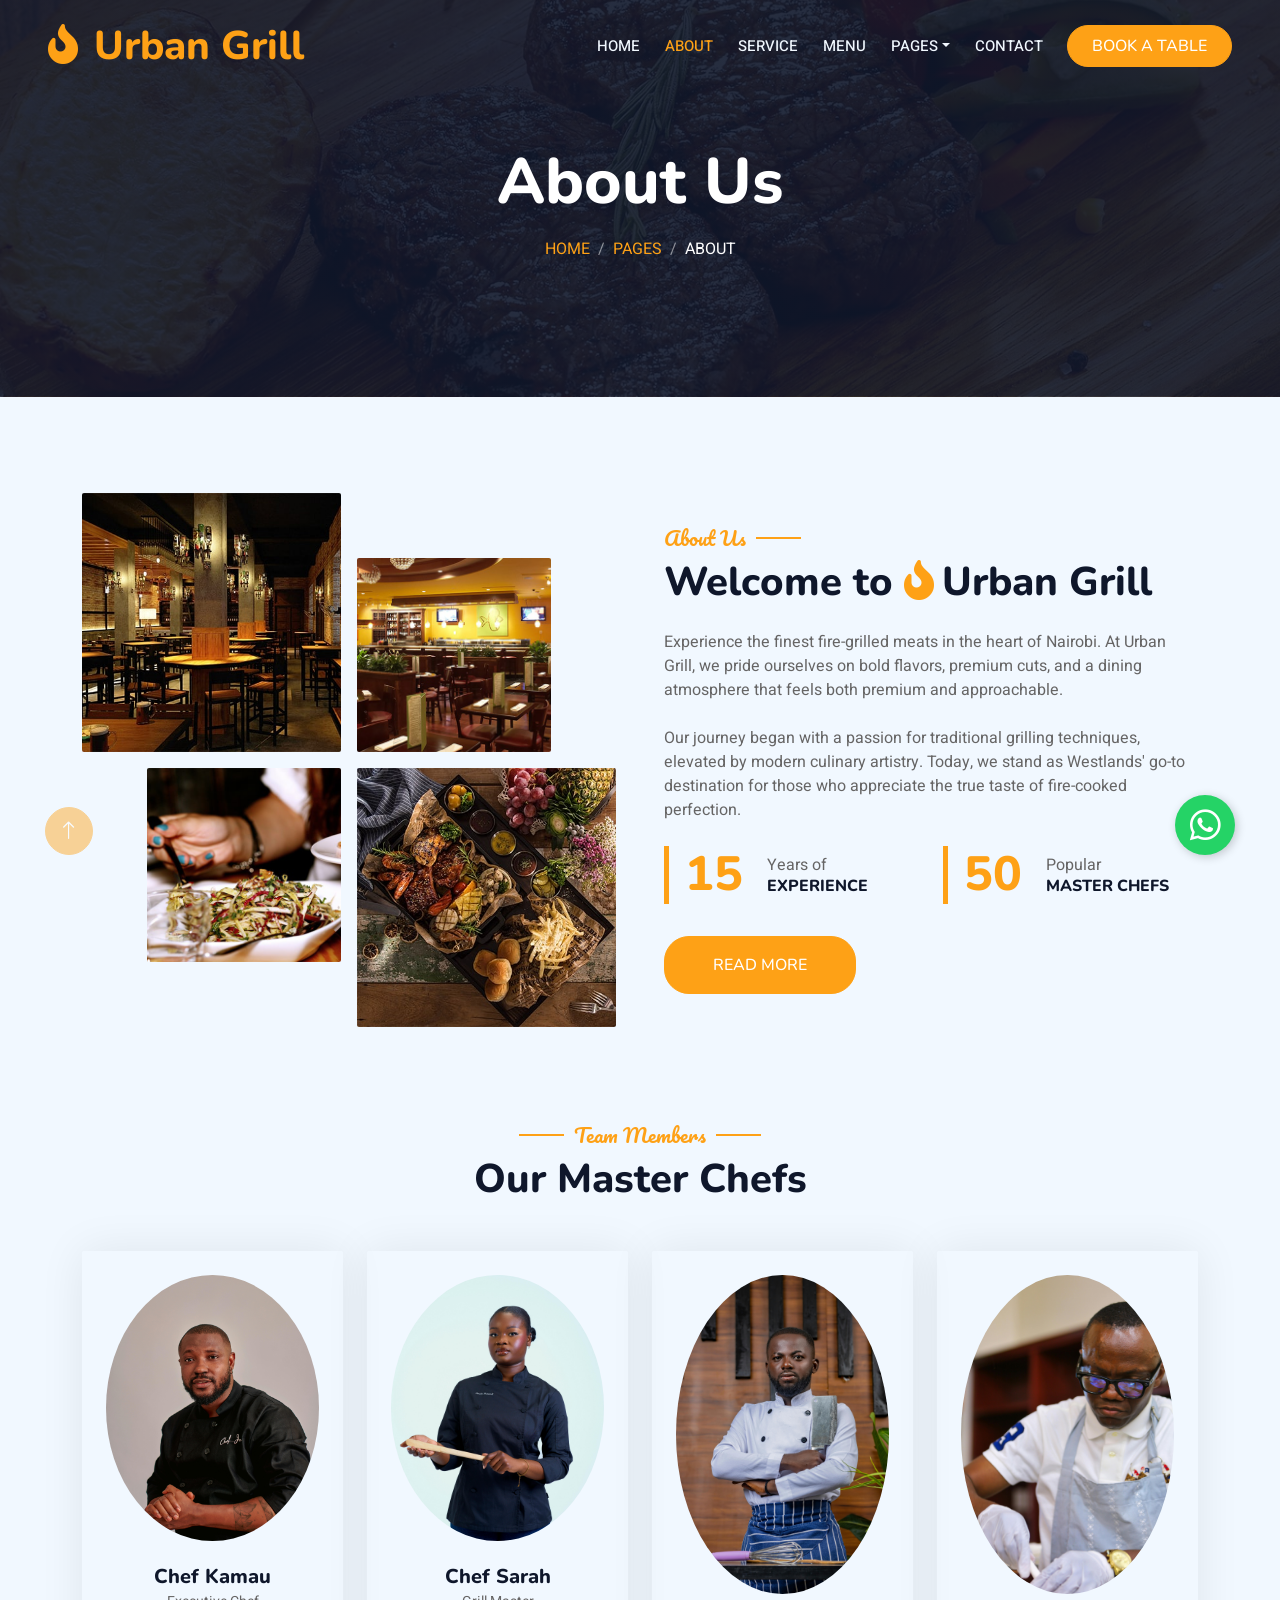
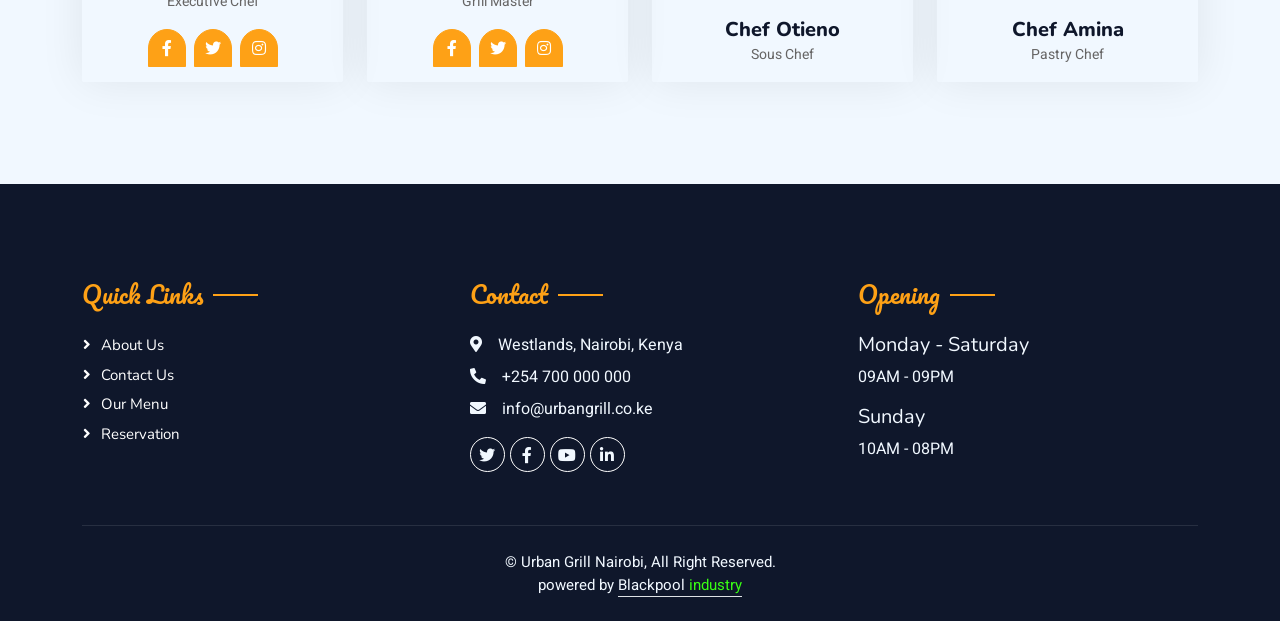
<file: about.html>
<!DOCTYPE html>
<html lang="en">

<head>
    <meta charset="utf-8">
    <title>About Us - Urban Grill Nairobi</title>
    <meta content="width=device-width, initial-scale=1.0" name="viewport">
    <meta content="" name="keywords">
    <meta content="" name="description">

    <!-- Favicon -->
    <link href="img/favicon.ico" rel="icon">

    <!-- Google Web Fonts -->
    <link rel="preconnect" href="https://fonts.googleapis.com">
    <link rel="preconnect" href="https://fonts.gstatic.com" crossorigin>
    <link href="https://fonts.googleapis.com/css2?family=Heebo:wght@400;500;600&family=Nunito:wght@600;700;800&family=Pacifico&display=swap" rel="stylesheet">

    <!-- Icon Font Stylesheet -->
    <link href="https://cdnjs.cloudflare.com/ajax/libs/font-awesome/5.10.0/css/all.min.css" rel="stylesheet">
    <link href="https://cdn.jsdelivr.net/npm/bootstrap-icons@1.4.1/font/bootstrap-icons.css" rel="stylesheet">

    <!-- Libraries Stylesheet -->
    <link href="lib/animate/animate.min.css" rel="stylesheet">
    <link href="lib/owlcarousel/assets/owl.carousel.min.css" rel="stylesheet">
    <link href="lib/tempusdominus/css/tempusdominus-bootstrap-4.min.css" rel="stylesheet" />

    <!-- Customized Bootstrap Stylesheet -->
    <link href="css/bootstrap.min.css" rel="stylesheet">

    <!-- Template Stylesheet -->
    <link href="css/style.css" rel="stylesheet">
</head>

<body>
    <div class="container-xxl bg-white p-0">
        <!-- Spinner Start -->
        <div id="spinner" class="show bg-white position-fixed translate-middle w-100 vh-100 top-50 start-50 d-flex align-items-center justify-content-center">
    <!-- WhatsApp Floating Button -->
    <a href="https://wa.me/254700000000" class="whatsapp-float" target="_blank" title="Chat with us on WhatsApp">
        <i class="fab fa-whatsapp"></i>
    </a>
</body>
                <span class="sr-only">Loading...</span>
            </div>
        </div>
        <!-- Spinner End -->


        <!-- Navbar & Hero Start -->
        <div class="container-xxl position-relative p-0">
            <nav class="navbar navbar-expand-lg navbar-dark bg-dark px-4 px-lg-5 py-3 py-lg-0">
                <a href="" class="navbar-brand p-0">
                    <h1 class="text-primary m-0"><i class="fa fa-fire me-3"></i>Urban Grill</h1>
                </a>
                <button class="navbar-toggler" type="button" data-bs-toggle="collapse" data-bs-target="#navbarCollapse">
                    <span class="fa fa-bars"></span>
                </button>
                <div class="collapse navbar-collapse" id="navbarCollapse">
                    <div class="navbar-nav ms-auto py-0 pe-4">
                        <a href="index.html" class="nav-item nav-link">Home</a>
                        <a href="about.html" class="nav-item nav-link active">About</a>
                        <a href="service.html" class="nav-item nav-link">Service</a>
                        <a href="menu.html" class="nav-item nav-link">Menu</a>
                        <div class="nav-item dropdown">
                            <a href="#" class="nav-link dropdown-toggle" data-bs-toggle="dropdown">Pages</a>
                            <div class="dropdown-menu m-0">
                                <a href="booking.html" class="dropdown-item">Booking</a>
                                <a href="team.html" class="dropdown-item">Our Team</a>
                                <a href="testimonial.html" class="dropdown-item">Testimonial</a>
                            </div>
                        </div>
                        <a href="contact.html" class="nav-item nav-link">Contact</a>
                    </div>
                    <a href="" class="btn btn-primary py-2 px-4">Book A Table</a>
                </div>
            </nav>

            <div class="container-xxl py-5 bg-dark hero-header mb-5">
                <div class="container text-center my-5 pt-5 pb-4">
                    <h1 class="display-3 text-white mb-3 animated slideInDown">About Us</h1>
                    <nav aria-label="breadcrumb">
                        <ol class="breadcrumb justify-content-center text-uppercase">
                            <li class="breadcrumb-item"><a href="#">Home</a></li>
                            <li class="breadcrumb-item"><a href="#">Pages</a></li>
                            <li class="breadcrumb-item text-white active" aria-current="page">About</li>
                        </ol>
                    </nav>
                </div>
            </div>
        </div>
        <!-- Navbar & Hero End -->


        <!-- About Start -->
        <div class="container-xxl py-5">
            <div class="container">
                <div class="row g-5 align-items-center">
                    <div class="col-lg-6">
                        <div class="row g-3">
                            <div class="col-6 text-start">
                                <img class="img-fluid rounded w-100 wow zoomIn" data-wow-delay="0.1s" src="img/about-1.jpg">
                            </div>
                            <div class="col-6 text-start">
                                <img class="img-fluid rounded w-75 wow zoomIn" data-wow-delay="0.3s" src="img/about-2.jpg" style="margin-top: 25%;">
                            </div>
                            <div class="col-6 text-end">
                                <img class="img-fluid rounded w-75 wow zoomIn" data-wow-delay="0.5s" src="img/about-3.jpg">
                            </div>
                            <div class="col-6 text-end">
                                <img class="img-fluid rounded w-100 wow zoomIn" data-wow-delay="0.7s" src="img/about-4.jpg">
                            </div>
                        </div>
                    </div>
                    <div class="col-lg-6">
                        <h5 class="section-title ff-secondary text-start text-primary fw-normal">About Us</h5>
                        <h1 class="mb-4">Welcome to <i class="fa fa-fire text-primary me-2"></i>Urban Grill</h1>
                        <p class="mb-4">Experience the finest fire-grilled meats in the heart of Nairobi. At Urban Grill, we pride ourselves on bold flavors, premium cuts, and a dining atmosphere that feels both premium and approachable.</p>
                        <p class="mb-4">Our journey began with a passion for traditional grilling techniques, elevated by modern culinary artistry. Today, we stand as Westlands' go-to destination for those who appreciate the true taste of fire-cooked perfection.</p>
                        <div class="row g-4 mb-4">
                            <div class="col-sm-6">
                                <div class="d-flex align-items-center border-start border-5 border-primary px-3">
                                    <h1 class="flex-shrink-0 display-5 text-primary mb-0" data-toggle="counter-up">15</h1>
                                    <div class="ps-4">
                                        <p class="mb-0">Years of</p>
                                        <h6 class="text-uppercase mb-0">Experience</h6>
                                    </div>
                                </div>
                            </div>
                            <div class="col-sm-6">
                                <div class="d-flex align-items-center border-start border-5 border-primary px-3">
                                    <h1 class="flex-shrink-0 display-5 text-primary mb-0" data-toggle="counter-up">50</h1>
                                    <div class="ps-4">
                                        <p class="mb-0">Popular</p>
                                        <h6 class="text-uppercase mb-0">Master Chefs</h6>
                                    </div>
                                </div>
                            </div>
                        </div>
                        <a class="btn btn-primary py-3 px-5 mt-2" href="">Read More</a>
                    </div>
                </div>
            </div>
        </div>
        <!-- About End -->


        <!-- Team Start -->
        <div class="container-xxl pt-5 pb-3">
            <div class="container">
                <div class="text-center wow fadeInUp" data-wow-delay="0.1s">
                    <h5 class="section-title ff-secondary text-center text-primary fw-normal">Team Members</h5>
                    <h1 class="mb-5">Our Master Chefs</h1>
                </div>
                <div class="row g-4">
                    <div class="col-lg-3 col-md-6 wow fadeInUp" data-wow-delay="0.1s">
                        <div class="team-item text-center rounded overflow-hidden">
                            <div class="rounded-circle overflow-hidden m-4">
                                <img class="img-fluid" src="img/pexels-tochukwu-ekeh-2149052634-32224390.jpg" alt="">
                            </div>
                            <h5 class="mb-0">Chef Kamau</h5>
                            <small>Executive Chef</small>
                            <div class="d-flex justify-content-center mt-3">
                                <a class="btn btn-square btn-primary mx-1" href=""><i class="fab fa-facebook-f"></i></a>
                                <a class="btn btn-square btn-primary mx-1" href=""><i class="fab fa-twitter"></i></a>
                                <a class="btn btn-square btn-primary mx-1" href=""><i class="fab fa-instagram"></i></a>
                            </div>
                        </div>
                    </div>
                    <div class="col-lg-3 col-md-6 wow fadeInUp" data-wow-delay="0.3s">
                        <div class="team-item text-center rounded overflow-hidden">
                            <div class="rounded-circle overflow-hidden m-4">
                                <img class="img-fluid" src="img/pexels-ifeyinkastudios-30952839.jpg" alt="">
                            </div>
                            <h5 class="mb-0">Chef Sarah</h5>
                            <small>Grill Master</small>
                            <div class="d-flex justify-content-center mt-3">
                                <a class="btn btn-square btn-primary mx-1" href=""><i class="fab fa-facebook-f"></i></a>
                                <a class="btn btn-square btn-primary mx-1" href=""><i class="fab fa-twitter"></i></a>
                                <a class="btn btn-square btn-primary mx-1" href=""><i class="fab fa-instagram"></i></a>
                            </div>
                        </div>
                    </div>
                    <div class="col-lg-3 col-md-6 wow fadeInUp" data-wow-delay="0.5s">
                        <div class="team-item text-center rounded overflow-hidden">
                            <div class="rounded-circle overflow-hidden m-4">
                                <img class="img-fluid" src="img/pexels-mirrorimages-18679482.jpg" alt="">
                            </div>
                            <h5 class="mb-0">Chef Otieno</h5>
                            <small>Sous Chef</small>
                            <div class="d-flex justify-content-center mt-3">
                                <a class="btn btn-square btn-primary mx-1" href=""><i class="fab fa-facebook-f"></i></a>
                                <a class="btn btn-square btn-primary mx-1" href=""><i class="fab fa-twitter"></i></a>
                                <a class="btn btn-square btn-primary mx-1" href=""><i class="fab fa-instagram"></i></a>
                            </div>
                        </div>
                    </div>
                    <div class="col-lg-3 col-md-6 wow fadeInUp" data-wow-delay="0.7s">
                        <div class="team-item text-center rounded overflow-hidden">
                            <div class="rounded-circle overflow-hidden m-4">
                                <img class="img-fluid" src="img/pexels-vgio-17180980.jpg" alt="">
                            </div>
                            <h5 class="mb-0">Chef Amina</h5>
                            <small>Pastry Chef</small>
                            <div class="d-flex justify-content-center mt-3">
                                <a class="btn btn-square btn-primary mx-1" href=""><i class="fab fa-facebook-f"></i></a>
                                <a class="btn btn-square btn-primary mx-1" href=""><i class="fab fa-twitter"></i></a>
                                <a class="btn btn-square btn-primary mx-1" href=""><i class="fab fa-instagram"></i></a>
                            </div>
                        </div>
                    </div>
                </div>
            </div>
        </div>
        <!-- Team End -->
        

        <!-- Footer Start -->
        <div class="container-fluid bg-dark text-light footer pt-5 mt-5 wow fadeIn" data-wow-delay="0.1s">
            <div class="container py-5">
                <div class="row g-5">
                    <div class="col-lg-4 col-md-6">
                        <h4 class="section-title ff-secondary text-start text-primary fw-normal mb-4">Quick Links</h4>
                        <a class="btn btn-link" href="about.html">About Us</a>
                        <a class="btn btn-link" href="contact.html">Contact Us</a>
                        <a class="btn btn-link" href="menu.html">Our Menu</a>
                        <a class="btn btn-link" href="booking.html">Reservation</a>
                    </div>
                    <div class="col-lg-4 col-md-6">
                        <h4 class="section-title ff-secondary text-start text-primary fw-normal mb-4">Contact</h4>
                        <p class="mb-2"><i class="fa fa-map-marker-alt me-3"></i>Westlands, Nairobi, Kenya</p>
                        <p class="mb-2"><i class="fa fa-phone-alt me-3"></i>+254 700 000 000</p>
                        <p class="mb-2"><i class="fa fa-envelope me-3"></i>info@urbangrill.co.ke</p>
                        <div class="d-flex pt-2">
                            <a class="btn btn-outline-light btn-social" href=""><i class="fab fa-twitter"></i></a>
                            <a class="btn btn-outline-light btn-social" href=""><i class="fab fa-facebook-f"></i></a>
                            <a class="btn btn-outline-light btn-social" href=""><i class="fab fa-youtube"></i></a>
                            <a class="btn btn-outline-light btn-social" href=""><i class="fab fa-linkedin-in"></i></a>
                        </div>
                    </div>
                    <div class="col-lg-4 col-md-6">
                        <h4 class="section-title ff-secondary text-start text-primary fw-normal mb-4">Opening</h4>
                        <h5 class="text-light fw-normal">Monday - Saturday</h5>
                        <p>09AM - 09PM</p>
                        <h5 class="text-light fw-normal">Sunday</h5>
                        <p>10AM - 08PM</p>
                    </div>
                </div>
            </div>
            <div class="container">
                <div class="copyright">
                    <div class="row">
                        <div class="col-md-12 text-center mb-3 mb-md-0">
                            &copy; Urban Grill Nairobi, All Right Reserved. 
							<br>powered by <a class="border-bottom" href="http://www.blackpoolindustry.com">Blackpool <span class="text-luminous-green">industry</span></a>
                        </div>
                    </div>
                </div>
            </div>
        </div>
        <!-- Footer End -->


        <!-- Back to Top -->
        <a href="#" class="btn btn-lg btn-primary btn-lg-square back-to-top"><i class="bi bi-arrow-up"></i></a>
        <!-- WhatsApp Floating Button -->
        <a href="https://wa.me/254700000000" class="whatsapp-float" target="_blank" title="Chat with us on WhatsApp">
            <i class="fab fa-whatsapp"></i>
        </a>
    </div>

    <!-- JavaScript Libraries -->
    <script src="https://code.jquery.com/jquery-3.4.1.min.js"></script>
    <script src="https://cdn.jsdelivr.net/npm/bootstrap@5.0.0/dist/js/bootstrap.bundle.min.js"></script>
    <script src="lib/wow/wow.min.js"></script>
    <script src="lib/easing/easing.min.js"></script>
    <script src="lib/waypoints/waypoints.min.js"></script>
    <script src="lib/counterup/counterup.min.js"></script>
    <script src="lib/owlcarousel/owl.carousel.min.js"></script>
    <script src="lib/tempusdominus/js/moment.min.js"></script>
    <script src="lib/tempusdominus/js/moment-timezone.min.js"></script>
    <script src="lib/tempusdominus/js/tempusdominus-bootstrap-4.min.js"></script>

    <!-- Template Javascript -->
    <script src="js/main.js"></script>
</body>

</html>
</file>
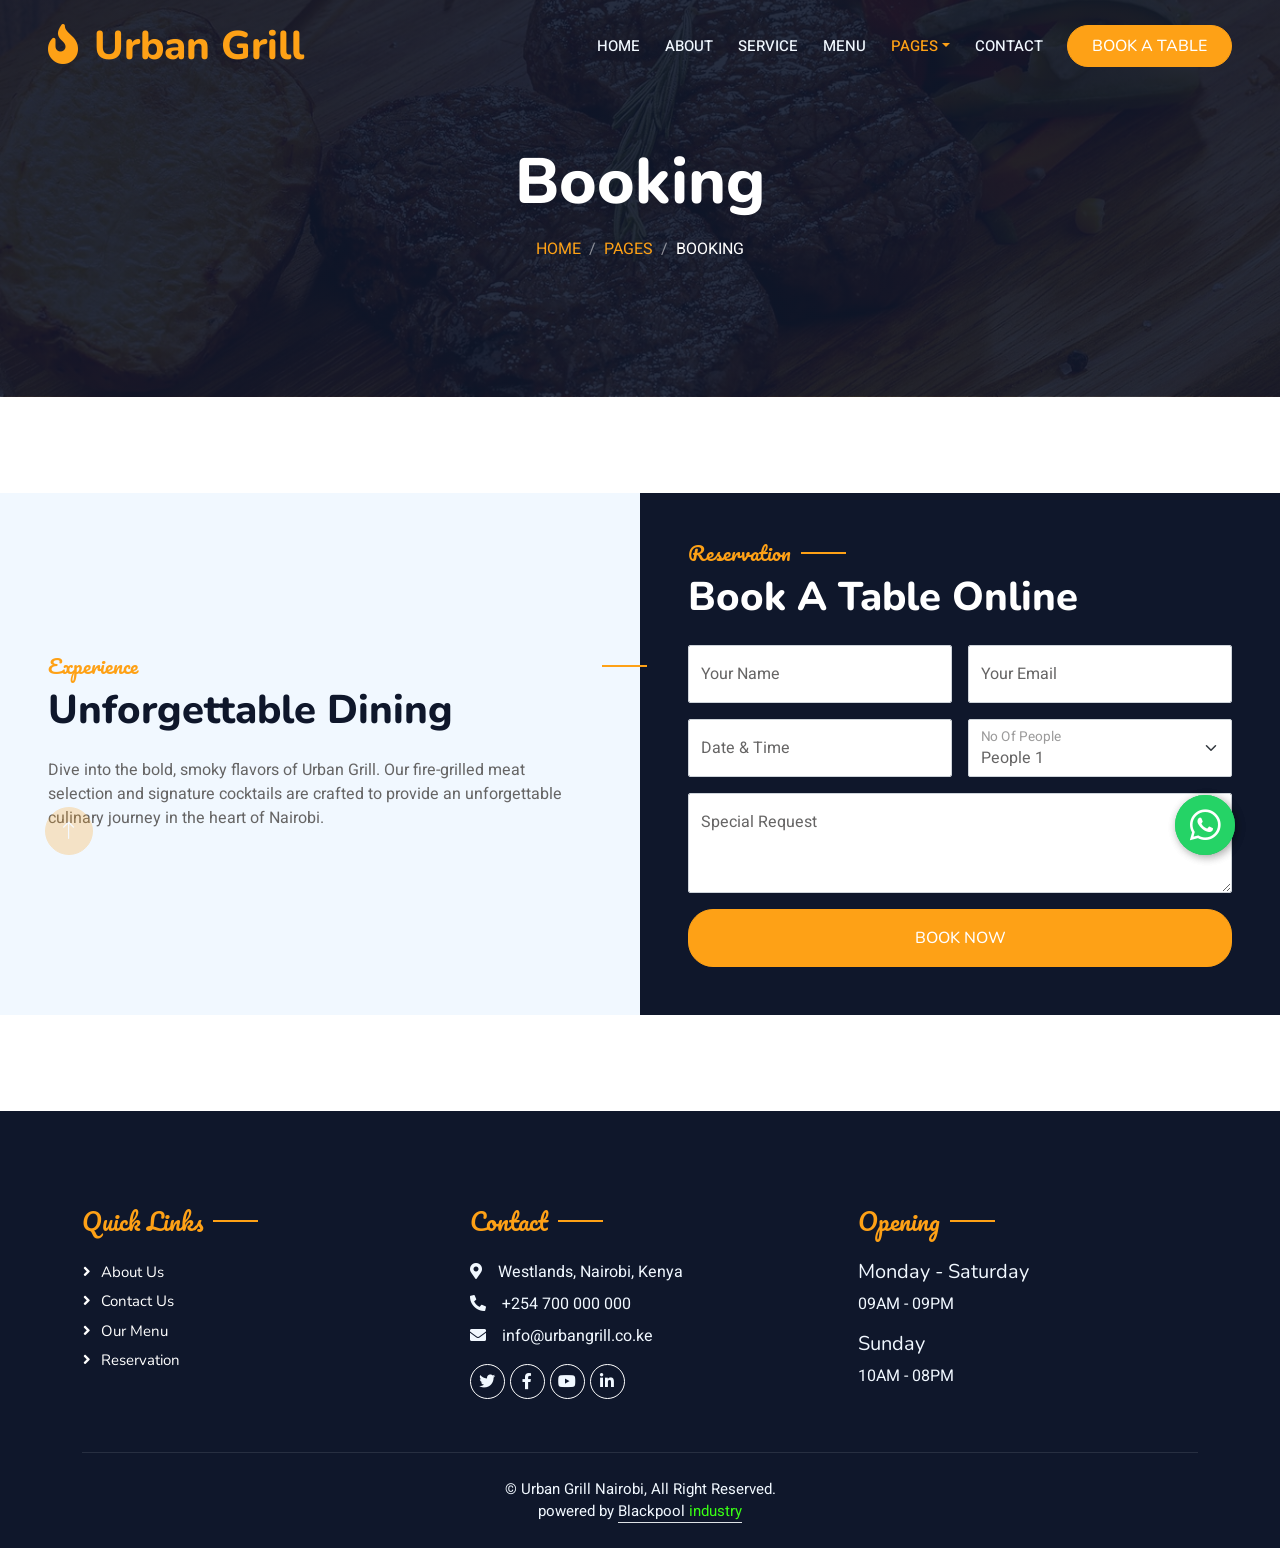
<file: booking.html>
<!DOCTYPE html>
<html lang="en">

<head>
    <meta charset="utf-8">
    <title>Booking - Urban Grill Nairobi</title>
    <meta content="width=device-width, initial-scale=1.0" name="viewport">
    <meta content="" name="keywords">
    <meta content="" name="description">

    <!-- Favicon -->
    <link href="img/favicon.ico" rel="icon">

    <!-- Google Web Fonts -->
    <link rel="preconnect" href="https://fonts.googleapis.com">
    <link rel="preconnect" href="https://fonts.gstatic.com" crossorigin>
    <link href="https://fonts.googleapis.com/css2?family=Heebo:wght@400;500;600&family=Nunito:wght@600;700;800&family=Pacifico&display=swap" rel="stylesheet">

    <!-- Icon Font Stylesheet -->
    <link href="https://cdnjs.cloudflare.com/ajax/libs/font-awesome/5.10.0/css/all.min.css" rel="stylesheet">
    <link href="https://cdn.jsdelivr.net/npm/bootstrap-icons@1.4.1/font/bootstrap-icons.css" rel="stylesheet">

    <!-- Libraries Stylesheet -->
    <link href="lib/animate/animate.min.css" rel="stylesheet">
    <link href="lib/owlcarousel/assets/owl.carousel.min.css" rel="stylesheet">
    <link href="lib/tempusdominus/css/tempusdominus-bootstrap-4.min.css" rel="stylesheet" />

    <!-- Customized Bootstrap Stylesheet -->
    <link href="css/bootstrap.min.css" rel="stylesheet">

    <!-- Template Stylesheet -->
    <link href="css/style.css" rel="stylesheet">
</head>

<body>
    <div class="container-xxl bg-white p-0">
        <!-- Spinner Start -->
        <div id="spinner" class="show bg-white position-fixed translate-middle w-100 vh-100 top-50 start-50 d-flex align-items-center justify-content-center">
            <div class="spinner-border text-primary" style="width: 3rem; height: 3rem;" role="status">
                <span class="sr-only">Loading...</span>
            </div>
        </div>
        <!-- Spinner End -->


        <!-- Navbar & Hero Start -->
        <div class="container-xxl position-relative p-0">
            <nav class="navbar navbar-expand-lg navbar-dark bg-dark px-4 px-lg-5 py-3 py-lg-0">
                <a href="" class="navbar-brand p-0">
                    <h1 class="text-primary m-0"><i class="fa fa-fire me-3"></i>Urban Grill</h1>
                </a>
                <button class="navbar-toggler" type="button" data-bs-toggle="collapse" data-bs-target="#navbarCollapse">
                    <span class="fa fa-bars"></span>
                </button>
                <div class="collapse navbar-collapse" id="navbarCollapse">
                    <div class="navbar-nav ms-auto py-0 pe-4">
                        <a href="index.html" class="nav-item nav-link">Home</a>
                        <a href="about.html" class="nav-item nav-link">About</a>
                        <a href="service.html" class="nav-item nav-link">Service</a>
                        <a href="menu.html" class="nav-item nav-link">Menu</a>
                        <div class="nav-item dropdown">
                            <a href="#" class="nav-link dropdown-toggle active" data-bs-toggle="dropdown">Pages</a>
                            <div class="dropdown-menu m-0">
                                <a href="booking.html" class="dropdown-item active">Booking</a>
                                <a href="team.html" class="dropdown-item">Our Team</a>
                                <a href="testimonial.html" class="dropdown-item">Testimonial</a>
                            </div>
                        </div>
                        <a href="contact.html" class="nav-item nav-link">Contact</a>
                    </div>
                    <a href="" class="btn btn-primary py-2 px-4">Book A Table</a>
                </div>
            </nav>

            <div class="container-xxl py-5 bg-dark hero-header mb-5">
                <div class="container text-center my-5 pt-5 pb-4">
                    <h1 class="display-3 text-white mb-3 animated slideInDown">Booking</h1>
                    <nav aria-label="breadcrumb">
                        <ol class="breadcrumb justify-content-center text-uppercase">
                            <li class="breadcrumb-item"><a href="#">Home</a></li>
                            <li class="breadcrumb-item"><a href="#">Pages</a></li>
                            <li class="breadcrumb-item text-white active" aria-current="page">Booking</li>
                        </ol>
                    </nav>
                </div>
            </div>
        </div>
        <!-- Navbar & Hero End -->


        <!-- Reservation Start -->
        <div class="container-xxl py-5 px-0 wow fadeInUp" data-wow-delay="0.1s">
            <div class="row g-0">
                <div class="col-md-6">
                    <div class="h-100 d-flex flex-column justify-content-center bg-light p-5">
                        <h5 class="section-title ff-secondary text-start text-primary fw-normal">Experience</h5>
                        <h1 class="mb-4">Unforgettable Dining</h1>
                        <p class="mb-4">Dive into the bold, smoky flavors of Urban Grill. Our fire-grilled meat selection and signature cocktails are crafted to provide an unforgettable culinary journey in the heart of Nairobi.</p>
                    </div>
                </div>
                <div class="col-md-6 bg-dark d-flex align-items-center">
                    <div class="p-5 wow fadeInUp" data-wow-delay="0.2s">
                        <h5 class="section-title ff-secondary text-start text-primary fw-normal">Reservation</h5>
                        <h1 class="text-white mb-4">Book A Table Online</h1>
                        <form>
                            <div class="row g-3">
                                <div class="col-md-6">
                                    <div class="form-floating">
                                        <input type="text" class="form-control" id="name" placeholder="Your Name">
                                        <label for="name">Your Name</label>
                                    </div>
                                </div>
                                <div class="col-md-6">
                                    <div class="form-floating">
                                        <input type="email" class="form-control" id="email" placeholder="Your Email">
                                        <label for="email">Your Email</label>
                                    </div>
                                </div>
                                <div class="col-md-6">
                                    <div class="form-floating date" id="date3" data-target-input="nearest">
                                        <input type="text" class="form-control datetimepicker-input" id="datetime" placeholder="Date & Time" data-target="#date3" data-toggle="datetimepicker" />
                                        <label for="datetime">Date & Time</label>
                                    </div>
                                </div>
                                <div class="col-md-6">
                                    <div class="form-floating">
                                        <select class="form-select" id="select1">
                                          <option value="1">People 1</option>
                                          <option value="2">People 2</option>
                                          <option value="3">People 3</option>
                                        </select>
                                        <label for="select1">No Of People</label>
                                      </div>
                                </div>
                                <div class="col-12">
                                    <div class="form-floating">
                                        <textarea class="form-control" placeholder="Special Request" id="message" style="height: 100px"></textarea>
                                        <label for="message">Special Request</label>
                                    </div>
                                </div>
                                <div class="col-12">
                                    <button class="btn btn-primary w-100 py-3" type="submit">Book Now</button>
                                </div>
                            </div>
                        </form>
                    </div>
                </div>
            </div>
        </div>

        <div class="modal fade" id="videoModal" tabindex="-1" aria-labelledby="exampleModalLabel" aria-hidden="true">
            <div class="modal-dialog">
                <div class="modal-content rounded-0">
                    <div class="modal-header">
                        <h5 class="modal-title" id="exampleModalLabel">Youtube Video</h5>
                        <button type="button" class="btn-close" data-bs-dismiss="modal" aria-label="Close"></button>
                    </div>
                    <div class="modal-body">
                        <!-- 16:9 aspect ratio -->
                        <div class="ratio ratio-16x9">
                            <iframe class="embed-responsive-item" src="" id="video" allowfullscreen allowscriptaccess="always"
                                allow="autoplay"></iframe>
                        </div>
                    </div>
                </div>
            </div>
        </div>
        <!-- Reservation Start -->
        

        <!-- Footer Start -->
        <div class="container-fluid bg-dark text-light footer pt-5 mt-5 wow fadeIn" data-wow-delay="0.1s">
            <div class="container py-5">
                <div class="row g-5">
                    <div class="col-lg-4 col-md-6">
                        <h4 class="section-title ff-secondary text-start text-primary fw-normal mb-4">Quick Links</h4>
                        <a class="btn btn-link" href="about.html">About Us</a>
                        <a class="btn btn-link" href="contact.html">Contact Us</a>
                        <a class="btn btn-link" href="menu.html">Our Menu</a>
                        <a class="btn btn-link" href="booking.html">Reservation</a>
                    </div>
                    <div class="col-lg-4 col-md-6">
                        <h4 class="section-title ff-secondary text-start text-primary fw-normal mb-4">Contact</h4>
                        <p class="mb-2"><i class="fa fa-map-marker-alt me-3"></i>Westlands, Nairobi, Kenya</p>
                        <p class="mb-2"><i class="fa fa-phone-alt me-3"></i>+254 700 000 000</p>
                        <p class="mb-2"><i class="fa fa-envelope me-3"></i>info@urbangrill.co.ke</p>
                        <div class="d-flex pt-2">
                            <a class="btn btn-outline-light btn-social" href=""><i class="fab fa-twitter"></i></a>
                            <a class="btn btn-outline-light btn-social" href=""><i class="fab fa-facebook-f"></i></a>
                            <a class="btn btn-outline-light btn-social" href=""><i class="fab fa-youtube"></i></a>
                            <a class="btn btn-outline-light btn-social" href=""><i class="fab fa-linkedin-in"></i></a>
                        </div>
                    </div>
                    <div class="col-lg-4 col-md-6">
                        <h4 class="section-title ff-secondary text-start text-primary fw-normal mb-4">Opening</h4>
                        <h5 class="text-light fw-normal">Monday - Saturday</h5>
                        <p>09AM - 09PM</p>
                        <h5 class="text-light fw-normal">Sunday</h5>
                        <p>10AM - 08PM</p>
                    </div>
                </div>
            </div>
            <div class="container">
                <div class="copyright">
                    <div class="row">
                        <div class="col-md-12 text-center mb-3 mb-md-0">
                            &copy; Urban Grill Nairobi, All Right Reserved. 
							<br>powered by <a class="border-bottom" href="http://www.blackpoolindustry.com">Blackpool <span class="text-luminous-green">industry</span></a>
                        </div>
                    </div>
                </div>
            </div>
        </div>
        <!-- Footer End -->


        <!-- Back to Top -->
        <a href="#" class="btn btn-lg btn-primary btn-lg-square back-to-top"><i class="bi bi-arrow-up"></i></a>

        <!-- WhatsApp Floating Button -->
        <a href="https://wa.me/254700000000" class="whatsapp-float" target="_blank">
            <i class="fab fa-whatsapp"></i>
        </a>
    </div>

    <!-- JavaScript Libraries -->
    <script src="https://code.jquery.com/jquery-3.4.1.min.js"></script>
    <script src="https://cdn.jsdelivr.net/npm/bootstrap@5.0.0/dist/js/bootstrap.bundle.min.js"></script>
    <script src="lib/wow/wow.min.js"></script>
    <script src="lib/easing/easing.min.js"></script>
    <script src="lib/waypoints/waypoints.min.js"></script>
    <script src="lib/counterup/counterup.min.js"></script>
    <script src="lib/owlcarousel/owl.carousel.min.js"></script>
    <script src="lib/tempusdominus/js/moment.min.js"></script>
    <script src="lib/tempusdominus/js/moment-timezone.min.js"></script>
    <script src="lib/tempusdominus/js/tempusdominus-bootstrap-4.min.js"></script>

    <!-- Template Javascript -->
    <script src="js/main.js"></script>
</body>
        <!-- WhatsApp Floating Button -->
        <a href="https://wa.me/254700000000" class="whatsapp-float" target="_blank" title="Chat with us on WhatsApp">
            <i class="fab fa-whatsapp"></i>
        </a>

</html>
</file>
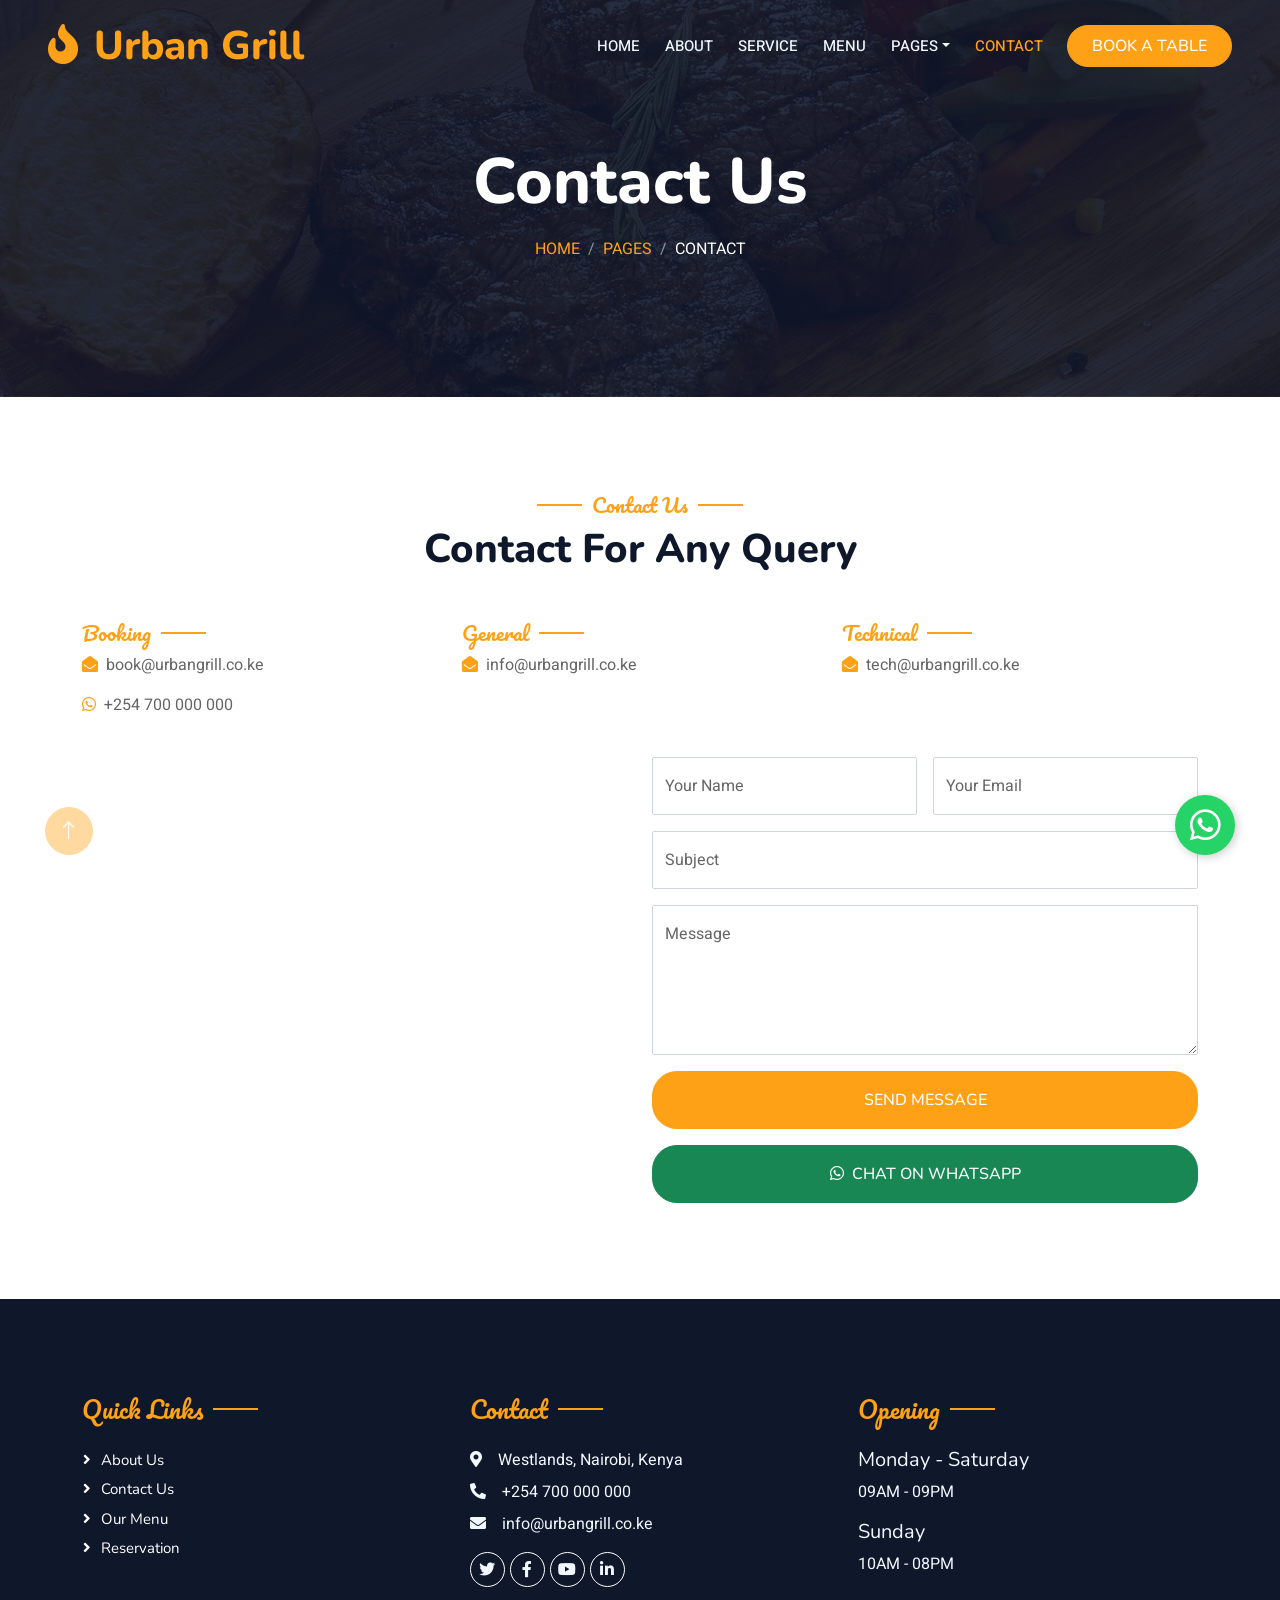
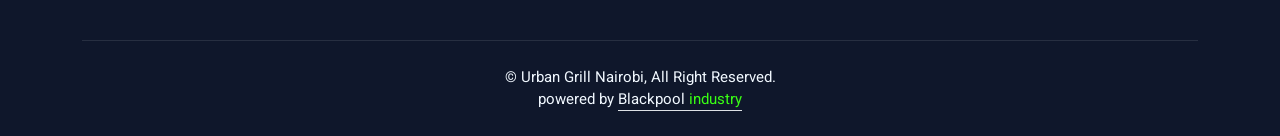
<file: contact.html>
<!DOCTYPE html>
<html lang="en">

<head>
    <meta charset="utf-8">
    <title>Contact Us - Urban Grill Nairobi</title>
    <meta content="width=device-width, initial-scale=1.0" name="viewport">
    <meta content="" name="keywords">
    <meta content="" name="description">

    <!-- Favicon -->
    <link href="img/favicon.ico" rel="icon">

    <!-- Google Web Fonts -->
    <link rel="preconnect" href="https://fonts.googleapis.com">
    <link rel="preconnect" href="https://fonts.gstatic.com" crossorigin>
    <link href="https://fonts.googleapis.com/css2?family=Heebo:wght@400;500;600&family=Nunito:wght@600;700;800&family=Pacifico&display=swap" rel="stylesheet">

    <!-- Icon Font Stylesheet -->
    <link href="https://cdnjs.cloudflare.com/ajax/libs/font-awesome/5.10.0/css/all.min.css" rel="stylesheet">
    <link href="https://cdn.jsdelivr.net/npm/bootstrap-icons@1.4.1/font/bootstrap-icons.css" rel="stylesheet">

    <!-- Libraries Stylesheet -->
    <link href="lib/animate/animate.min.css" rel="stylesheet">
    <link href="lib/owlcarousel/assets/owl.carousel.min.css" rel="stylesheet">
    <link href="lib/tempusdominus/css/tempusdominus-bootstrap-4.min.css" rel="stylesheet" />

    <!-- Customized Bootstrap Stylesheet -->
    <link href="css/bootstrap.min.css" rel="stylesheet">

    <!-- Template Stylesheet -->
    <link href="css/style.css" rel="stylesheet">
</head>

<body>
    <div class="container-xxl bg-white p-0">
        <!-- Spinner Start -->
        <div id="spinner" class="show bg-white position-fixed translate-middle w-100 vh-100 top-50 start-50 d-flex align-items-center justify-content-center">
            <div class="spinner-border text-primary" style="width: 3rem; height: 3rem;" role="status">
                <span class="sr-only">Loading...</span>
            </div>
        </div>
        <!-- Spinner End -->


        <!-- Navbar & Hero Start -->
        <div class="container-xxl position-relative p-0">
            <nav class="navbar navbar-expand-lg navbar-dark bg-dark px-4 px-lg-5 py-3 py-lg-0">
                <a href="" class="navbar-brand p-0">
                    <h1 class="text-primary m-0"><i class="fa fa-fire me-3"></i>Urban Grill</h1>
                </a>
                <button class="navbar-toggler" type="button" data-bs-toggle="collapse" data-bs-target="#navbarCollapse">
                    <span class="fa fa-bars"></span>
                </button>
                <div class="collapse navbar-collapse" id="navbarCollapse">
                    <div class="navbar-nav ms-auto py-0 pe-4">
                        <a href="index.html" class="nav-item nav-link">Home</a>
                        <a href="about.html" class="nav-item nav-link">About</a>
                        <a href="service.html" class="nav-item nav-link">Service</a>
                        <a href="menu.html" class="nav-item nav-link">Menu</a>
                        <div class="nav-item dropdown">
                            <a href="#" class="nav-link dropdown-toggle" data-bs-toggle="dropdown">Pages</a>
                            <div class="dropdown-menu m-0">
                                <a href="booking.html" class="dropdown-item">Booking</a>
                                <a href="team.html" class="dropdown-item">Our Team</a>
                                <a href="testimonial.html" class="dropdown-item">Testimonial</a>
                            </div>
                        </div>
                        <a href="contact.html" class="nav-item nav-link active">Contact</a>
                    </div>
                    <a href="" class="btn btn-primary py-2 px-4">Book A Table</a>
                </div>
            </nav>

            <div class="container-xxl py-5 bg-dark hero-header mb-5">
                <div class="container text-center my-5 pt-5 pb-4">
                    <h1 class="display-3 text-white mb-3 animated slideInDown">Contact Us</h1>
                    <nav aria-label="breadcrumb">
                        <ol class="breadcrumb justify-content-center text-uppercase">
                            <li class="breadcrumb-item"><a href="#">Home</a></li>
                            <li class="breadcrumb-item"><a href="#">Pages</a></li>
                            <li class="breadcrumb-item text-white active" aria-current="page">Contact</li>
                        </ol>
                    </nav>
                </div>
            </div>
        </div>
        <!-- Navbar & Hero End -->


        <!-- Contact Start -->
        <div class="container-xxl py-5">
            <div class="container">
                <div class="text-center wow fadeInUp" data-wow-delay="0.1s">
                    <h5 class="section-title ff-secondary text-center text-primary fw-normal">Contact Us</h5>
                    <h1 class="mb-5">Contact For Any Query</h1>
                </div>
                <div class="row g-4">
                    <div class="col-12">
                        <div class="row gy-4">
                                <div class="col-md-4">
                                    <h5 class="section-title ff-secondary fw-normal text-start text-primary">Booking</h5>
                                    <p><i class="fa fa-envelope-open text-primary me-2"></i>book@urbangrill.co.ke</p>
                                    <p><i class="fab fa-whatsapp text-primary me-2"></i>+254 700 000 000</p>
                                </div>
                                <div class="col-md-4">
                                    <h5 class="section-title ff-secondary fw-normal text-start text-primary">General</h5>
                                    <p><i class="fa fa-envelope-open text-primary me-2"></i>info@urbangrill.co.ke</p>
                                </div>
                                <div class="col-md-4">
                                    <h5 class="section-title ff-secondary fw-normal text-start text-primary">Technical</h5>
                                    <p><i class="fa fa-envelope-open text-primary me-2"></i>tech@urbangrill.co.ke</p>
                                </div>
                        </div>
                    </div>
                        <div class="col-md-6 wow fadeIn" data-wow-delay="0.1s">
                            <iframe class="position-relative rounded w-100 h-100"
                                src="https://www.google.com/maps/embed?pb=!1m18!1m12!1m3!1d15955.364489344445!2d36.804138!3d-1.264478!2m3!1f0!2f0!3f0!3m2!1i1024!2i768!4f13.1!3m3!1m2!1s0x182f173c0a1f9de7%3A0xad2c84df1f7f2ec8!2sWestlands%2C%20Nairobi!5e0!3m2!1sen!2ske!4v1600000000000!5m2!1sen!2ske"
                                frameborder="0" style="min-height: 350px; border:0;" allowfullscreen="" aria-hidden="false"
                                tabindex="0"></iframe>
                        </div>
                    <div class="col-md-6">
                        <div class="wow fadeInUp" data-wow-delay="0.2s">
                            <form>
                                <div class="row g-3">
                                    <div class="col-md-6">
                                        <div class="form-floating">
                                            <input type="text" class="form-control" id="name" placeholder="Your Name">
                                            <label for="name">Your Name</label>
                                        </div>
                                    </div>
                                    <div class="col-md-6">
                                        <div class="form-floating">
                                            <input type="email" class="form-control" id="email" placeholder="Your Email">
                                            <label for="email">Your Email</label>
                                        </div>
                                    </div>
                                    <div class="col-12">
                                        <div class="form-floating">
                                            <input type="text" class="form-control" id="subject" placeholder="Subject">
                                            <label for="subject">Subject</label>
                                        </div>
                                    </div>
                                    <div class="col-12">
                                        <div class="form-floating">
                                            <textarea class="form-control" placeholder="Leave a message here" id="message" style="height: 150px"></textarea>
                                            <label for="message">Message</label>
                                        </div>
                                    </div>
                                    <div class="col-12">
                                        <button class="btn btn-primary w-100 py-3" type="submit">Send Message</button>
                                    </div>
                                    <div class="col-12">
                                        <a href="https://wa.me/254700000000" class="btn btn-success w-100 py-3" target="_blank"><i class="fab fa-whatsapp me-2"></i>Chat on WhatsApp</a>
                                    </div>
                                </div>
                            </form>
                        </div>
                    </div>
                </div>
            </div>
        </div>
        <!-- Contact End -->


        <!-- Footer Start -->
        <div class="container-fluid bg-dark text-light footer pt-5 mt-5 wow fadeIn" data-wow-delay="0.1s">
            <div class="container py-5">
                <div class="row g-5">
                    <div class="col-lg-4 col-md-6">
                        <h4 class="section-title ff-secondary text-start text-primary fw-normal mb-4">Quick Links</h4>
                        <a class="btn btn-link" href="about.html">About Us</a>
                        <a class="btn btn-link" href="contact.html">Contact Us</a>
                        <a class="btn btn-link" href="menu.html">Our Menu</a>
                        <a class="btn btn-link" href="booking.html">Reservation</a>
                    </div>
                    <div class="col-lg-4 col-md-6">
                        <h4 class="section-title ff-secondary text-start text-primary fw-normal mb-4">Contact</h4>
                        <p class="mb-2"><i class="fa fa-map-marker-alt me-3"></i>Westlands, Nairobi, Kenya</p>
                        <p class="mb-2"><i class="fa fa-phone-alt me-3"></i>+254 700 000 000</p>
                        <p class="mb-2"><i class="fa fa-envelope me-3"></i>info@urbangrill.co.ke</p>
                        <div class="d-flex pt-2">
                            <a class="btn btn-outline-light btn-social" href=""><i class="fab fa-twitter"></i></a>
                            <a class="btn btn-outline-light btn-social" href=""><i class="fab fa-facebook-f"></i></a>
                            <a class="btn btn-outline-light btn-social" href=""><i class="fab fa-youtube"></i></a>
                            <a class="btn btn-outline-light btn-social" href=""><i class="fab fa-linkedin-in"></i></a>
                        </div>
                    </div>
                    <div class="col-lg-4 col-md-6">
                        <h4 class="section-title ff-secondary text-start text-primary fw-normal mb-4">Opening</h4>
                        <h5 class="text-light fw-normal">Monday - Saturday</h5>
                        <p>09AM - 09PM</p>
                        <h5 class="text-light fw-normal">Sunday</h5>
                        <p>10AM - 08PM</p>
                    </div>
                </div>
            </div>
            <div class="container">
                <div class="copyright">
                    <div class="row">
                        <div class="col-md-12 text-center mb-3 mb-md-0">
                            &copy; Urban Grill Nairobi, All Right Reserved. 
							<br>powered by <a class="border-bottom" href="http://www.blackpoolindustry.com">Blackpool <span class="text-luminous-green">industry</span></a>
                        </div>
                    </div>
                </div>
            </div>
        </div>
        <!-- Footer End -->


        <!-- Back to Top -->
        <a href="#" class="btn btn-lg btn-primary btn-lg-square back-to-top"><i class="bi bi-arrow-up"></i></a>

        <!-- WhatsApp Floating Button -->
        <a href="https://wa.me/254700000000" class="whatsapp-float" target="_blank" title="Chat with us on WhatsApp">
            <i class="fab fa-whatsapp"></i>
        </a>
    </div>

    <!-- JavaScript Libraries -->
    <script src="https://code.jquery.com/jquery-3.4.1.min.js"></script>
    <script src="https://cdn.jsdelivr.net/npm/bootstrap@5.0.0/dist/js/bootstrap.bundle.min.js"></script>
    <script src="lib/wow/wow.min.js"></script>
    <script src="lib/easing/easing.min.js"></script>
    <script src="lib/waypoints/waypoints.min.js"></script>
    <script src="lib/counterup/counterup.min.js"></script>
    <script src="lib/owlcarousel/owl.carousel.min.js"></script>
    <script src="lib/tempusdominus/js/moment.min.js"></script>
    <script src="lib/tempusdominus/js/moment-timezone.min.js"></script>
    <script src="lib/tempusdominus/js/tempusdominus-bootstrap-4.min.js"></script>

    <!-- Template Javascript -->
    <script src="js/main.js"></script>
</body>

</html>
</file>
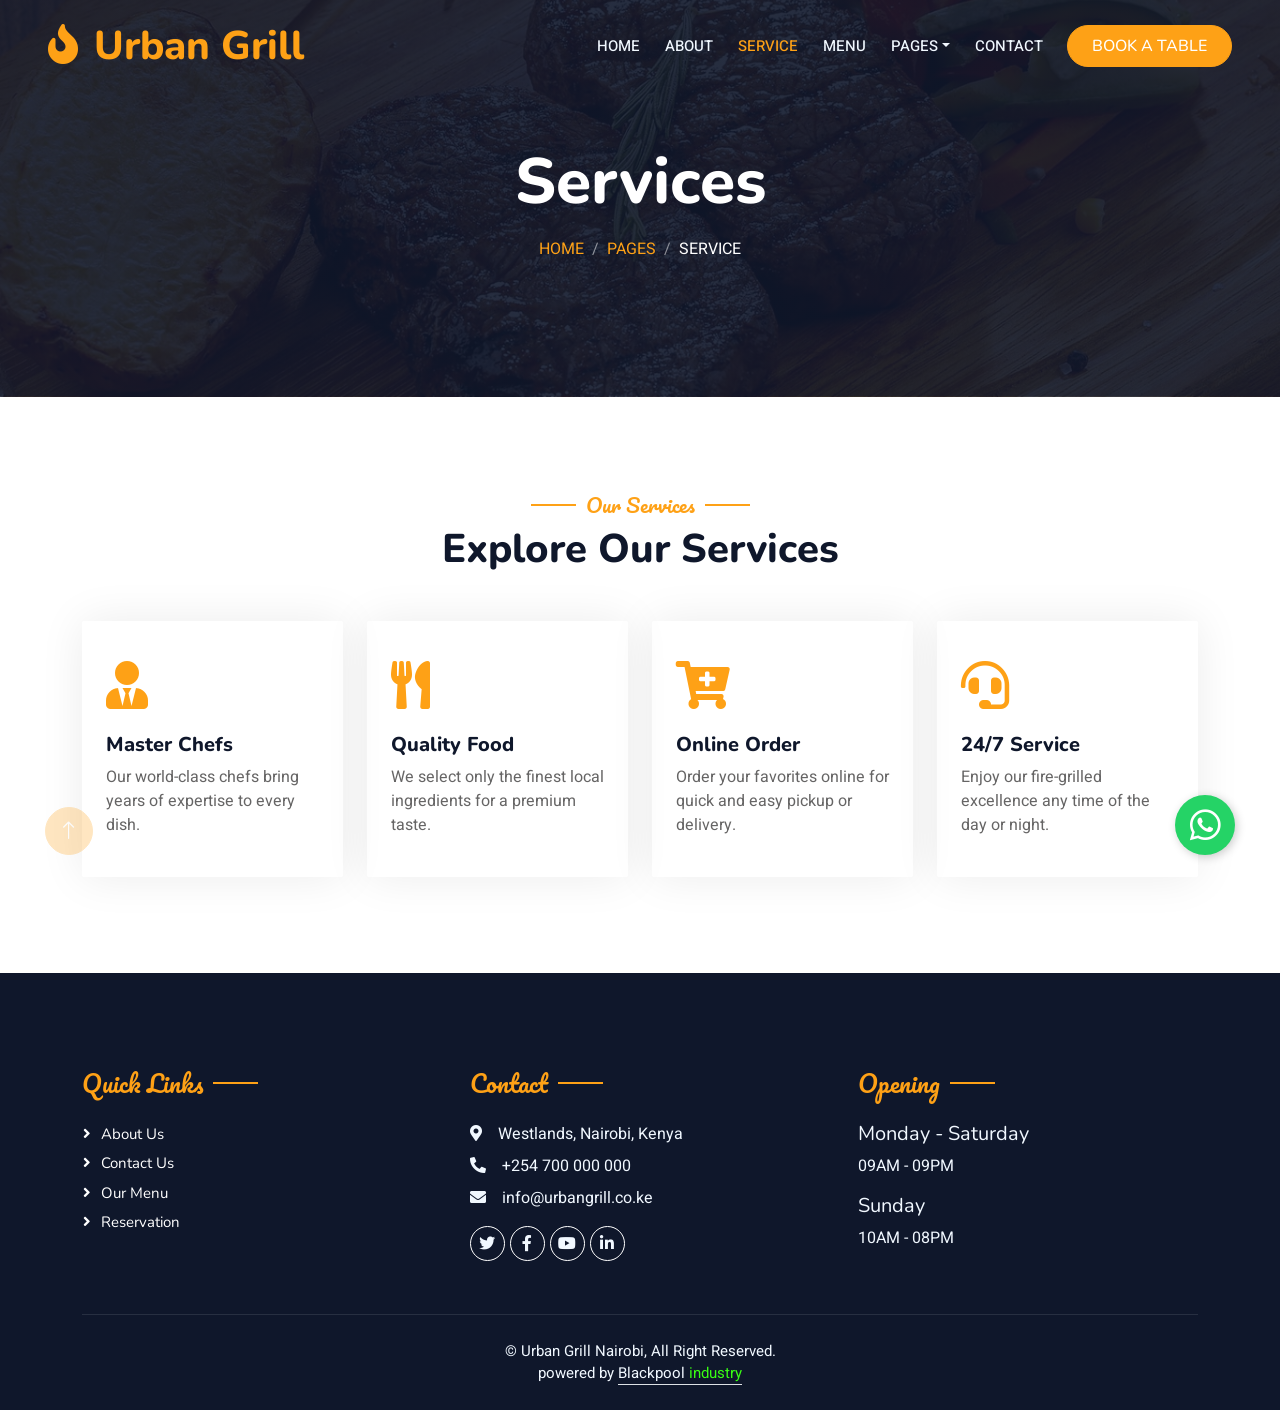
<file: service.html>
<!DOCTYPE html>
<html lang="en">

<head>
    <meta charset="utf-8">
    <title>Our Services - Urban Grill Nairobi</title>
    <meta content="width=device-width, initial-scale=1.0" name="viewport">
    <meta content="" name="keywords">
    <meta content="" name="description">

    <!-- Favicon -->
    <link href="img/favicon.ico" rel="icon">

    <!-- Google Web Fonts -->
    <link rel="preconnect" href="https://fonts.googleapis.com">
    <link rel="preconnect" href="https://fonts.gstatic.com" crossorigin>
    <link href="https://fonts.googleapis.com/css2?family=Heebo:wght@400;500;600&family=Nunito:wght@600;700;800&family=Pacifico&display=swap" rel="stylesheet">

    <!-- Icon Font Stylesheet -->
    <link href="https://cdnjs.cloudflare.com/ajax/libs/font-awesome/5.10.0/css/all.min.css" rel="stylesheet">
    <link href="https://cdn.jsdelivr.net/npm/bootstrap-icons@1.4.1/font/bootstrap-icons.css" rel="stylesheet">

    <!-- Libraries Stylesheet -->
    <link href="lib/animate/animate.min.css" rel="stylesheet">
    <link href="lib/owlcarousel/assets/owl.carousel.min.css" rel="stylesheet">
    <link href="lib/tempusdominus/css/tempusdominus-bootstrap-4.min.css" rel="stylesheet" />

    <!-- Customized Bootstrap Stylesheet -->
    <link href="css/bootstrap.min.css" rel="stylesheet">

    <!-- Template Stylesheet -->
    <link href="css/style.css" rel="stylesheet">
</head>

<body>
    <div class="container-xxl bg-white p-0">
        <!-- Spinner Start -->
        <div id="spinner" class="show bg-white position-fixed translate-middle w-100 vh-100 top-50 start-50 d-flex align-items-center justify-content-center">
            <div class="spinner-border text-primary" style="width: 3rem; height: 3rem;" role="status">
                <span class="sr-only">Loading...</span>
            </div>
        </div>
        <!-- Spinner End -->


        <!-- Navbar & Hero Start -->
        <div class="container-xxl position-relative p-0">
            <nav class="navbar navbar-expand-lg navbar-dark bg-dark px-4 px-lg-5 py-3 py-lg-0">
                <a href="" class="navbar-brand p-0">
                    <h1 class="text-primary m-0"><i class="fa fa-fire me-3"></i>Urban Grill</h1>
                </a>
                <button class="navbar-toggler" type="button" data-bs-toggle="collapse" data-bs-target="#navbarCollapse">
                    <span class="fa fa-bars"></span>
                </button>
                <div class="collapse navbar-collapse" id="navbarCollapse">
                    <div class="navbar-nav ms-auto py-0 pe-4">
                        <a href="index.html" class="nav-item nav-link">Home</a>
                        <a href="about.html" class="nav-item nav-link">About</a>
                        <a href="service.html" class="nav-item nav-link active">Service</a>
                        <a href="menu.html" class="nav-item nav-link">Menu</a>
                        <div class="nav-item dropdown">
                            <a href="#" class="nav-link dropdown-toggle" data-bs-toggle="dropdown">Pages</a>
                            <div class="dropdown-menu m-0">
                                <a href="booking.html" class="dropdown-item">Booking</a>
                                <a href="team.html" class="dropdown-item">Our Team</a>
                                <a href="testimonial.html" class="dropdown-item">Testimonial</a>
                            </div>
                        </div>
                        <a href="contact.html" class="nav-item nav-link">Contact</a>
                    </div>
                    <a href="" class="btn btn-primary py-2 px-4">Book A Table</a>
                </div>
            </nav>

            <div class="container-xxl py-5 bg-dark hero-header mb-5">
                <div class="container text-center my-5 pt-5 pb-4">
                    <h1 class="display-3 text-white mb-3 animated slideInDown">Services</h1>
                    <nav aria-label="breadcrumb">
                        <ol class="breadcrumb justify-content-center text-uppercase">
                            <li class="breadcrumb-item"><a href="#">Home</a></li>
                            <li class="breadcrumb-item"><a href="#">Pages</a></li>
                            <li class="breadcrumb-item text-white active" aria-current="page">Service</li>
                        </ol>
                    </nav>
                </div>
            </div>
        </div>
        <!-- Navbar & Hero End -->


        <!-- Service Start -->
        <div class="container-xxl py-5">
            <div class="container">
                <div class="text-center wow fadeInUp" data-wow-delay="0.1s">
                    <h5 class="section-title ff-secondary text-center text-primary fw-normal">Our Services</h5>
                    <h1 class="mb-5">Explore Our Services</h1>
                </div>
                <div class="row g-4">
                    <div class="col-lg-3 col-sm-6 wow fadeInUp" data-wow-delay="0.1s">
                        <div class="service-item rounded pt-3">
                            <div class="p-4">
                                <i class="fa fa-3x fa-user-tie text-primary mb-4"></i>
                                <h5>Master Chefs</h5>
                                <p>Our world-class chefs bring years of expertise to every dish.</p>
                            </div>
                        </div>
                    </div>
                    <div class="col-lg-3 col-sm-6 wow fadeInUp" data-wow-delay="0.3s">
                        <div class="service-item rounded pt-3">
                            <div class="p-4">
                                <i class="fa fa-3x fa-utensils text-primary mb-4"></i>
                                <h5>Quality Food</h5>
                                <p>We select only the finest local ingredients for a premium taste.</p>
                            </div>
                        </div>
                    </div>
                    <div class="col-lg-3 col-sm-6 wow fadeInUp" data-wow-delay="0.5s">
                        <div class="service-item rounded pt-3">
                            <div class="p-4">
                                <i class="fa fa-3x fa-cart-plus text-primary mb-4"></i>
                                <h5>Online Order</h5>
                                <p>Order your favorites online for quick and easy pickup or delivery.</p>
                            </div>
                        </div>
                    </div>
                    <div class="col-lg-3 col-sm-6 wow fadeInUp" data-wow-delay="0.7s">
                        <div class="service-item rounded pt-3">
                            <div class="p-4">
                                <i class="fa fa-3x fa-headset text-primary mb-4"></i>
                                <h5>24/7 Service</h5>
                                <p>Enjoy our fire-grilled excellence any time of the day or night.</p>
                            </div>
                        </div>
                    </div>
                </div>
            </div>
        </div>
        <!-- Service End -->


        <!-- Footer Start -->
        <div class="container-fluid bg-dark text-light footer pt-5 mt-5 wow fadeIn" data-wow-delay="0.1s">
            <div class="container py-5">
                <div class="row g-5">
                    <div class="col-lg-4 col-md-6">
                        <h4 class="section-title ff-secondary text-start text-primary fw-normal mb-4">Quick Links</h4>
                        <a class="btn btn-link" href="about.html">About Us</a>
                        <a class="btn btn-link" href="contact.html">Contact Us</a>
                        <a class="btn btn-link" href="menu.html">Our Menu</a>
                        <a class="btn btn-link" href="booking.html">Reservation</a>
                    </div>
                    <div class="col-lg-4 col-md-6">
                        <h4 class="section-title ff-secondary text-start text-primary fw-normal mb-4">Contact</h4>
                        <p class="mb-2"><i class="fa fa-map-marker-alt me-3"></i>Westlands, Nairobi, Kenya</p>
                        <p class="mb-2"><i class="fa fa-phone-alt me-3"></i>+254 700 000 000</p>
                        <p class="mb-2"><i class="fa fa-envelope me-3"></i>info@urbangrill.co.ke</p>
                        <div class="d-flex pt-2">
                            <a class="btn btn-outline-light btn-social" href=""><i class="fab fa-twitter"></i></a>
                            <a class="btn btn-outline-light btn-social" href=""><i class="fab fa-facebook-f"></i></a>
                            <a class="btn btn-outline-light btn-social" href=""><i class="fab fa-youtube"></i></a>
                            <a class="btn btn-outline-light btn-social" href=""><i class="fab fa-linkedin-in"></i></a>
                        </div>
                    </div>
                    <div class="col-lg-4 col-md-6">
                        <h4 class="section-title ff-secondary text-start text-primary fw-normal mb-4">Opening</h4>
                        <h5 class="text-light fw-normal">Monday - Saturday</h5>
                        <p>09AM - 09PM</p>
                        <h5 class="text-light fw-normal">Sunday</h5>
                        <p>10AM - 08PM</p>
                    </div>
                </div>
            </div>
            <div class="container">
                <div class="copyright">
                    <div class="row">
                        <div class="col-md-12 text-center mb-3 mb-md-0">
                            &copy; Urban Grill Nairobi, All Right Reserved. 
							<br>powered by <a class="border-bottom" href="http://www.blackpoolindustry.com">Blackpool <span class="text-luminous-green">industry</span></a>
                        </div>
                    </div>
                </div>
            </div>
        </div>
        <!-- Footer End -->


        <!-- Back to Top -->
        <a href="#" class="btn btn-lg btn-primary btn-lg-square back-to-top"><i class="bi bi-arrow-up"></i></a>

        <!-- WhatsApp Floating Button -->
        <a href="https://wa.me/254700000000" class="whatsapp-float" target="_blank" title="Chat with us on WhatsApp">
            <i class="fab fa-whatsapp"></i>
        </a>
    </div>

    <!-- JavaScript Libraries -->
    <script src="https://code.jquery.com/jquery-3.4.1.min.js"></script>
    <script src="https://cdn.jsdelivr.net/npm/bootstrap@5.0.0/dist/js/bootstrap.bundle.min.js"></script>
    <script src="lib/wow/wow.min.js"></script>
    <script src="lib/easing/easing.min.js"></script>
    <script src="lib/waypoints/waypoints.min.js"></script>
    <script src="lib/counterup/counterup.min.js"></script>
    <script src="lib/owlcarousel/owl.carousel.min.js"></script>
    <script src="lib/tempusdominus/js/moment.min.js"></script>
    <script src="lib/tempusdominus/js/moment-timezone.min.js"></script>
    <script src="lib/tempusdominus/js/tempusdominus-bootstrap-4.min.js"></script>

    <!-- Template Javascript -->
    <script src="js/main.js"></script>
</body>

</html>
</file>
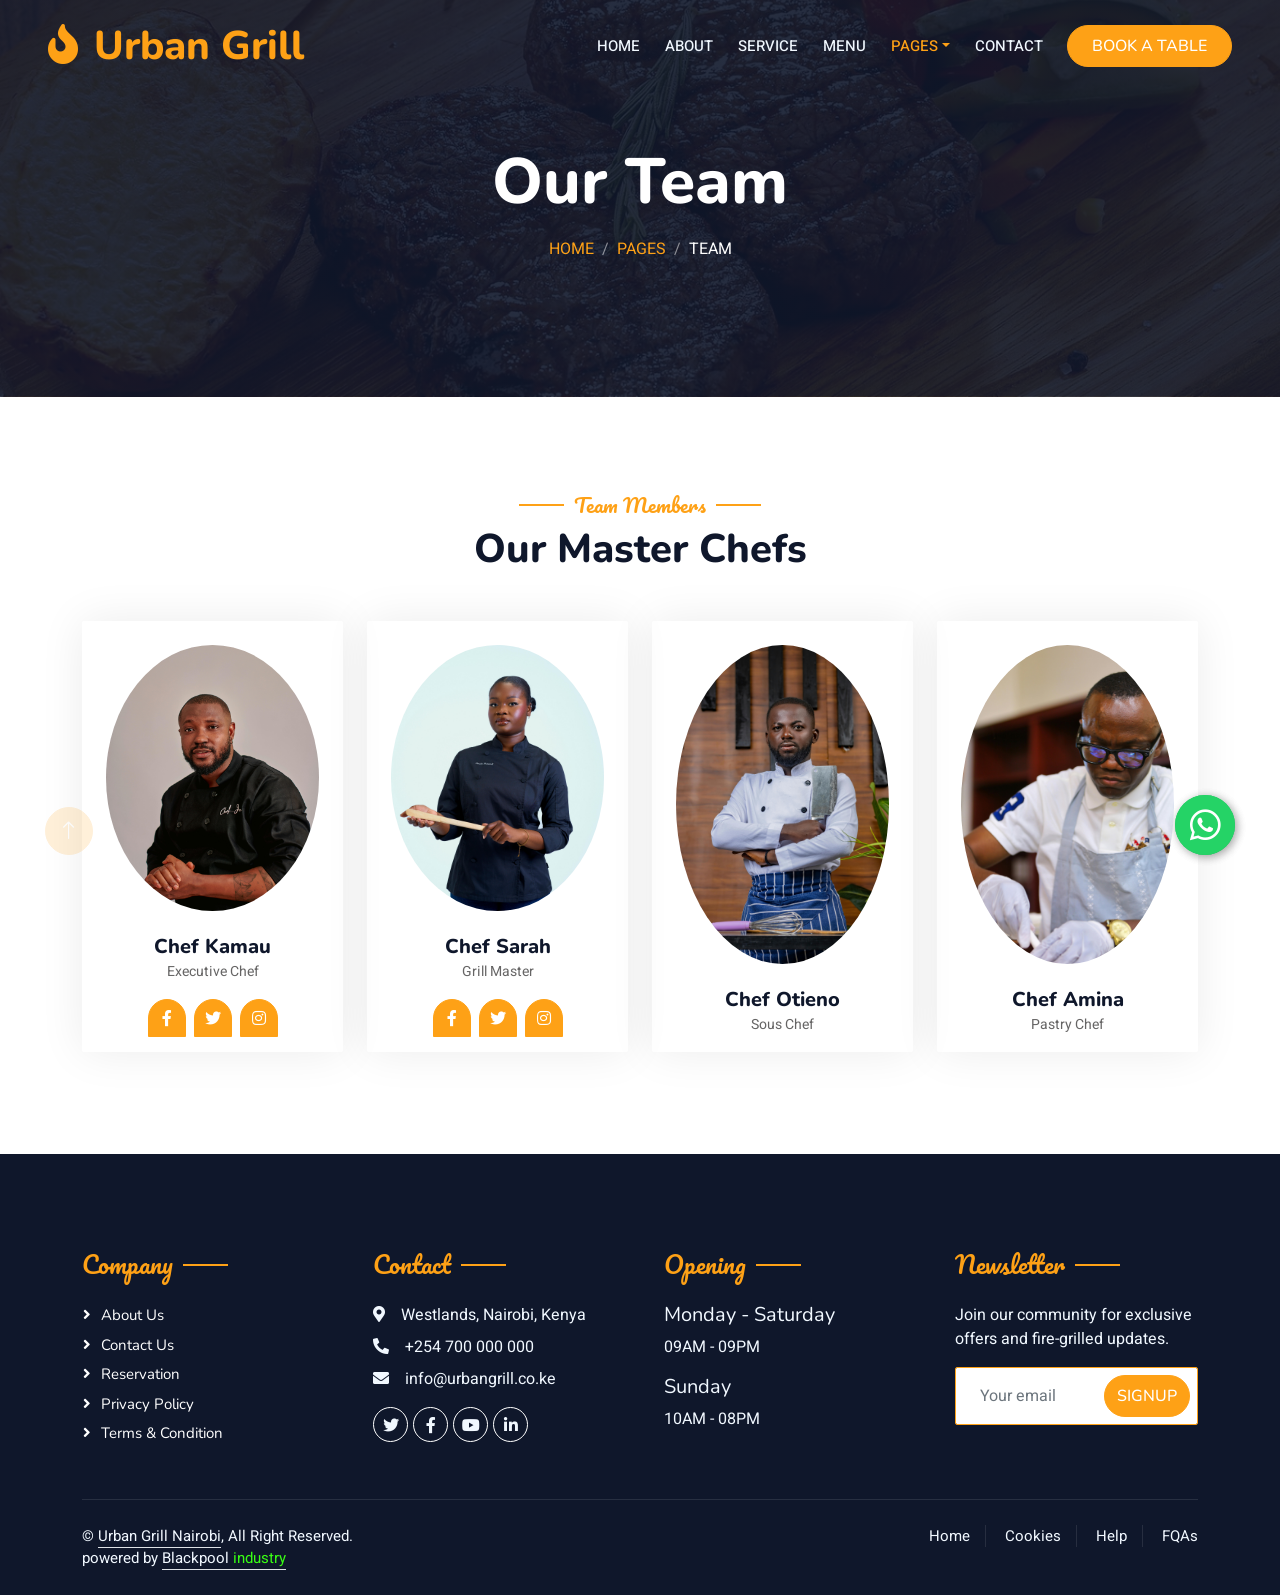
<file: team.html>
<!DOCTYPE html>
<html lang="en">

<head>
    <meta charset="utf-8">
    <title>Our Team - Urban Grill Nairobi</title>
    <meta content="width=device-width, initial-scale=1.0" name="viewport">
    <meta content="" name="keywords">
    <meta content="" name="description">

    <!-- Favicon -->
    <link href="img/favicon.ico" rel="icon">

    <!-- Google Web Fonts -->
    <link rel="preconnect" href="https://fonts.googleapis.com">
    <link rel="preconnect" href="https://fonts.gstatic.com" crossorigin>
    <link href="https://fonts.googleapis.com/css2?family=Heebo:wght@400;500;600&family=Nunito:wght@600;700;800&family=Pacifico&display=swap" rel="stylesheet">

    <!-- Icon Font Stylesheet -->
    <link href="https://cdnjs.cloudflare.com/ajax/libs/font-awesome/5.10.0/css/all.min.css" rel="stylesheet">
    <link href="https://cdn.jsdelivr.net/npm/bootstrap-icons@1.4.1/font/bootstrap-icons.css" rel="stylesheet">

    <!-- Libraries Stylesheet -->
    <link href="lib/animate/animate.min.css" rel="stylesheet">
    <link href="lib/owlcarousel/assets/owl.carousel.min.css" rel="stylesheet">
    <link href="lib/tempusdominus/css/tempusdominus-bootstrap-4.min.css" rel="stylesheet" />

    <!-- Customized Bootstrap Stylesheet -->
    <link href="css/bootstrap.min.css" rel="stylesheet">

    <!-- Template Stylesheet -->
    <link href="css/style.css" rel="stylesheet">
</head>

<body>
    <div class="container-xxl bg-white p-0">
        <!-- Spinner Start -->
        <div id="spinner" class="show bg-white position-fixed translate-middle w-100 vh-100 top-50 start-50 d-flex align-items-center justify-content-center">
            <div class="spinner-border text-primary" style="width: 3rem; height: 3rem;" role="status">
                <span class="sr-only">Loading...</span>
            </div>
        </div>
        <!-- Spinner End -->


        <!-- Navbar & Hero Start -->
        <div class="container-xxl position-relative p-0">
            <nav class="navbar navbar-expand-lg navbar-dark bg-dark px-4 px-lg-5 py-3 py-lg-0">
                <a href="" class="navbar-brand p-0">
                    <h1 class="text-primary m-0"><i class="fa fa-fire me-3"></i>Urban Grill</h1>
                </a>
                <button class="navbar-toggler" type="button" data-bs-toggle="collapse" data-bs-target="#navbarCollapse">
                    <span class="fa fa-bars"></span>
                </button>
                <div class="collapse navbar-collapse" id="navbarCollapse">
                    <div class="navbar-nav ms-auto py-0 pe-4">
                        <a href="index.html" class="nav-item nav-link">Home</a>
                        <a href="about.html" class="nav-item nav-link">About</a>
                        <a href="service.html" class="nav-item nav-link">Service</a>
                        <a href="menu.html" class="nav-item nav-link">Menu</a>
                        <div class="nav-item dropdown">
                            <a href="#" class="nav-link dropdown-toggle active" data-bs-toggle="dropdown">Pages</a>
                            <div class="dropdown-menu m-0">
                                <a href="booking.html" class="dropdown-item">Booking</a>
                                <a href="team.html" class="dropdown-item active">Our Team</a>
                                <a href="testimonial.html" class="dropdown-item">Testimonial</a>
                            </div>
                        </div>
                        <a href="contact.html" class="nav-item nav-link">Contact</a>
                    </div>
                    <a href="" class="btn btn-primary py-2 px-4">Book A Table</a>
                </div>
            </nav>

            <div class="container-xxl py-5 bg-dark hero-header mb-5">
                <div class="container text-center my-5 pt-5 pb-4">
                    <h1 class="display-3 text-white mb-3 animated slideInDown">Our Team</h1>
                    <nav aria-label="breadcrumb">
                        <ol class="breadcrumb justify-content-center text-uppercase">
                            <li class="breadcrumb-item"><a href="#">Home</a></li>
                            <li class="breadcrumb-item"><a href="#">Pages</a></li>
                            <li class="breadcrumb-item text-white active" aria-current="page">Team</li>
                        </ol>
                    </nav>
                </div>
            </div>
        </div>
        <!-- Navbar & Hero End -->


        <!-- Team Start -->
        <div class="container-xxl pt-5 pb-3">
            <div class="container">
                <div class="text-center wow fadeInUp" data-wow-delay="0.1s">
                    <h5 class="section-title ff-secondary text-center text-primary fw-normal">Team Members</h5>
                    <h1 class="mb-5">Our Master Chefs</h1>
                </div>
                <div class="row g-4">
                    <div class="col-lg-3 col-md-6 wow fadeInUp" data-wow-delay="0.1s">
                        <div class="team-item text-center rounded overflow-hidden">
                            <div class="rounded-circle overflow-hidden m-4">
                                <img class="img-fluid" src="img/pexels-tochukwu-ekeh-2149052634-32224390.jpg" alt="">
                            </div>
                            <h5 class="mb-0">Chef Kamau</h5>
                            <small>Executive Chef</small>
                            <div class="d-flex justify-content-center mt-3">
                                <a class="btn btn-square btn-primary mx-1" href=""><i class="fab fa-facebook-f"></i></a>
                                <a class="btn btn-square btn-primary mx-1" href=""><i class="fab fa-twitter"></i></a>
                                <a class="btn btn-square btn-primary mx-1" href=""><i class="fab fa-instagram"></i></a>
                            </div>
                        </div>
                    </div>
                    <div class="col-lg-3 col-md-6 wow fadeInUp" data-wow-delay="0.3s">
                        <div class="team-item text-center rounded overflow-hidden">
                            <div class="rounded-circle overflow-hidden m-4">
                                <img class="img-fluid" src="img/pexels-ifeyinkastudios-30952839.jpg" alt="">
                            </div>
                            <h5 class="mb-0">Chef Sarah</h5>
                            <small>Grill Master</small>
                            <div class="d-flex justify-content-center mt-3">
                                <a class="btn btn-square btn-primary mx-1" href=""><i class="fab fa-facebook-f"></i></a>
                                <a class="btn btn-square btn-primary mx-1" href=""><i class="fab fa-twitter"></i></a>
                                <a class="btn btn-square btn-primary mx-1" href=""><i class="fab fa-instagram"></i></a>
                            </div>
                        </div>
                    </div>
                    <div class="col-lg-3 col-md-6 wow fadeInUp" data-wow-delay="0.5s">
                        <div class="team-item text-center rounded overflow-hidden">
                            <div class="rounded-circle overflow-hidden m-4">
                                <img class="img-fluid" src="img/pexels-mirrorimages-18679482.jpg" alt="">
                            </div>
                            <h5 class="mb-0">Chef Otieno</h5>
                            <small>Sous Chef</small>
                            <div class="d-flex justify-content-center mt-3">
                                <a class="btn btn-square btn-primary mx-1" href=""><i class="fab fa-facebook-f"></i></a>
                                <a class="btn btn-square btn-primary mx-1" href=""><i class="fab fa-twitter"></i></a>
                                <a class="btn btn-square btn-primary mx-1" href=""><i class="fab fa-instagram"></i></a>
                            </div>
                        </div>
                    </div>
                    <div class="col-lg-3 col-md-6 wow fadeInUp" data-wow-delay="0.7s">
                        <div class="team-item text-center rounded overflow-hidden">
                            <div class="rounded-circle overflow-hidden m-4">
                                <img class="img-fluid" src="img/pexels-vgio-17180980.jpg" alt="">
                            </div>
                            <h5 class="mb-0">Chef Amina</h5>
                            <small>Pastry Chef</small>
                            <div class="d-flex justify-content-center mt-3">
                                <a class="btn btn-square btn-primary mx-1" href=""><i class="fab fa-facebook-f"></i></a>
                                <a class="btn btn-square btn-primary mx-1" href=""><i class="fab fa-twitter"></i></a>
                                <a class="btn btn-square btn-primary mx-1" href=""><i class="fab fa-instagram"></i></a>
                            </div>
                        </div>
                    </div>
                </div>
            </div>
        </div>
        <!-- Team End -->
        

        <!-- Footer Start -->
        <div class="container-fluid bg-dark text-light footer pt-5 mt-5 wow fadeIn" data-wow-delay="0.1s">
            <div class="container py-5">
                <div class="row g-5">
                    <div class="col-lg-3 col-md-6">
                        <h4 class="section-title ff-secondary text-start text-primary fw-normal mb-4">Company</h4>
                        <a class="btn btn-link" href="">About Us</a>
                        <a class="btn btn-link" href="">Contact Us</a>
                        <a class="btn btn-link" href="">Reservation</a>
                        <a class="btn btn-link" href="">Privacy Policy</a>
                        <a class="btn btn-link" href="">Terms & Condition</a>
                    </div>
                    <div class="col-lg-3 col-md-6">
                        <h4 class="section-title ff-secondary text-start text-primary fw-normal mb-4">Contact</h4>
                        <p class="mb-2"><i class="fa fa-map-marker-alt me-3"></i>Westlands, Nairobi, Kenya</p>
                        <p class="mb-2"><i class="fa fa-phone-alt me-3"></i>+254 700 000 000</p>
                        <p class="mb-2"><i class="fa fa-envelope me-3"></i>info@urbangrill.co.ke</p>
                        <div class="d-flex pt-2">
                            <a class="btn btn-outline-light btn-social" href=""><i class="fab fa-twitter"></i></a>
                            <a class="btn btn-outline-light btn-social" href=""><i class="fab fa-facebook-f"></i></a>
                            <a class="btn btn-outline-light btn-social" href=""><i class="fab fa-youtube"></i></a>
                            <a class="btn btn-outline-light btn-social" href=""><i class="fab fa-linkedin-in"></i></a>
                        </div>
                    </div>
                    <div class="col-lg-3 col-md-6">
                        <h4 class="section-title ff-secondary text-start text-primary fw-normal mb-4">Opening</h4>
                        <h5 class="text-light fw-normal">Monday - Saturday</h5>
                        <p>09AM - 09PM</p>
                        <h5 class="text-light fw-normal">Sunday</h5>
                        <p>10AM - 08PM</p>
                    </div>
                    <div class="col-lg-3 col-md-6">
                        <h4 class="section-title ff-secondary text-start text-primary fw-normal mb-4">Newsletter</h4>
                        <p>Join our community for exclusive offers and fire-grilled updates.</p>
                        <div class="position-relative mx-auto" style="max-width: 400px;">
                            <input class="form-control border-primary w-100 py-3 ps-4 pe-5" type="text" placeholder="Your email">
                            <button type="button" class="btn btn-primary py-2 position-absolute top-0 end-0 mt-2 me-2">SignUp</button>
                        </div>
                    </div>
                </div>
            </div>
            <div class="container">
                <div class="copyright">
                    <div class="row">
                        <div class="col-md-6 text-center text-md-start mb-3 mb-md-0">
                            &copy; <a class="border-bottom" href="#">Urban Grill Nairobi</a>, All Right Reserved. 
							<br>powered by <a class="border-bottom" href="http://www.blackpoolindustry.com">Blackpool <span class="text-luminous-green">industry</span></a>
                        </div>
                        <div class="col-md-6 text-center text-md-end">
                            <div class="footer-menu">
                                <a href="">Home</a>
                                <a href="">Cookies</a>
                                <a href="">Help</a>
                                <a href="">FQAs</a>
                            </div>
                        </div>
                    </div>
                </div>
            </div>
        </div>
        <!-- Footer End -->


        <!-- Back to Top -->
        <a href="#" class="btn btn-lg btn-primary btn-lg-square back-to-top"><i class="bi bi-arrow-up"></i></a>

        <!-- WhatsApp Floating Button -->
        <a href="https://wa.me/254700000000" class="whatsapp-float" target="_blank" title="Chat with us on WhatsApp">
            <i class="fab fa-whatsapp"></i>
        </a>
    </div>

    <!-- JavaScript Libraries -->
    <script src="https://code.jquery.com/jquery-3.4.1.min.js"></script>
    <script src="https://cdn.jsdelivr.net/npm/bootstrap@5.0.0/dist/js/bootstrap.bundle.min.js"></script>
    <script src="lib/wow/wow.min.js"></script>
    <script src="lib/easing/easing.min.js"></script>
    <script src="lib/waypoints/waypoints.min.js"></script>
    <script src="lib/counterup/counterup.min.js"></script>
    <script src="lib/owlcarousel/owl.carousel.min.js"></script>
    <script src="lib/tempusdominus/js/moment.min.js"></script>
    <script src="lib/tempusdominus/js/moment-timezone.min.js"></script>
    <script src="lib/tempusdominus/js/tempusdominus-bootstrap-4.min.js"></script>

    <!-- Template Javascript -->
    <script src="js/main.js"></script>
</body>
        <!-- WhatsApp Floating Button -->
        <a href="https://wa.me/254700000000" class="whatsapp-float" target="_blank" title="Chat with us on WhatsApp">
            <i class="fab fa-whatsapp"></i>
        </a>

</html>
</file>
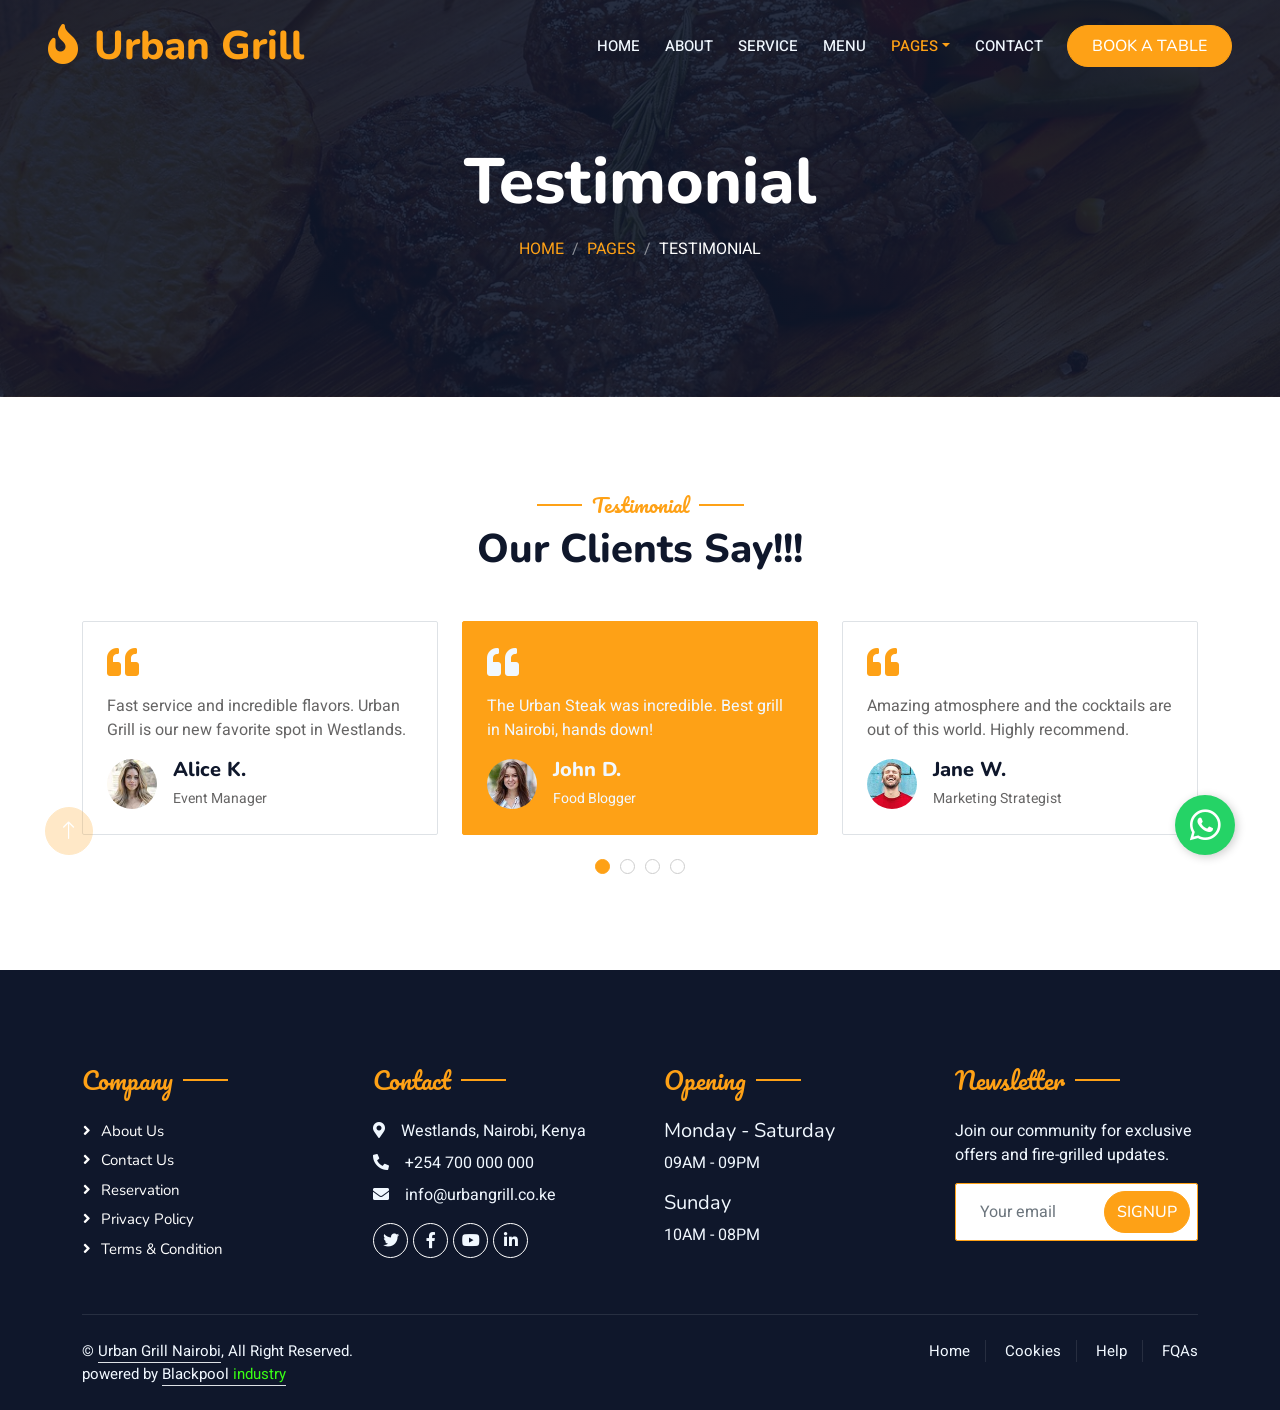
<file: testimonial.html>
<!DOCTYPE html>
<html lang="en">

<head>
    <meta charset="utf-8">
    <title>Testimonials - Urban Grill Nairobi</title>
    <meta content="width=device-width, initial-scale=1.0" name="viewport">
    <meta content="" name="keywords">
    <meta content="" name="description">

    <!-- Favicon -->
    <link href="img/favicon.ico" rel="icon">

    <!-- Google Web Fonts -->
    <link rel="preconnect" href="https://fonts.googleapis.com">
    <link rel="preconnect" href="https://fonts.gstatic.com" crossorigin>
    <link href="https://fonts.googleapis.com/css2?family=Heebo:wght@400;500;600&family=Nunito:wght@600;700;800&family=Pacifico&display=swap" rel="stylesheet">

    <!-- Icon Font Stylesheet -->
    <link href="https://cdnjs.cloudflare.com/ajax/libs/font-awesome/5.10.0/css/all.min.css" rel="stylesheet">
    <link href="https://cdn.jsdelivr.net/npm/bootstrap-icons@1.4.1/font/bootstrap-icons.css" rel="stylesheet">

    <!-- Libraries Stylesheet -->
    <link href="lib/animate/animate.min.css" rel="stylesheet">
    <link href="lib/owlcarousel/assets/owl.carousel.min.css" rel="stylesheet">
    <link href="lib/tempusdominus/css/tempusdominus-bootstrap-4.min.css" rel="stylesheet" />

    <!-- Customized Bootstrap Stylesheet -->
    <link href="css/bootstrap.min.css" rel="stylesheet">

    <!-- Template Stylesheet -->
    <link href="css/style.css" rel="stylesheet">
</head>

<body>
    <div class="container-xxl bg-white p-0">
        <!-- Spinner Start -->
        <div id="spinner" class="show bg-white position-fixed translate-middle w-100 vh-100 top-50 start-50 d-flex align-items-center justify-content-center">
            <div class="spinner-border text-primary" style="width: 3rem; height: 3rem;" role="status">
                <span class="sr-only">Loading...</span>
            </div>
        </div>
        <!-- Spinner End -->


        <!-- Navbar & Hero Start -->
        <div class="container-xxl position-relative p-0">
            <nav class="navbar navbar-expand-lg navbar-dark bg-dark px-4 px-lg-5 py-3 py-lg-0">
                <a href="" class="navbar-brand p-0">
                    <h1 class="text-primary m-0"><i class="fa fa-fire me-3"></i>Urban Grill</h1>
                </a>
                <button class="navbar-toggler" type="button" data-bs-toggle="collapse" data-bs-target="#navbarCollapse">
                    <span class="fa fa-bars"></span>
                </button>
                <div class="collapse navbar-collapse" id="navbarCollapse">
                    <div class="navbar-nav ms-auto py-0 pe-4">
                        <a href="index.html" class="nav-item nav-link">Home</a>
                        <a href="about.html" class="nav-item nav-link">About</a>
                        <a href="service.html" class="nav-item nav-link">Service</a>
                        <a href="menu.html" class="nav-item nav-link">Menu</a>
                        <div class="nav-item dropdown">
                            <a href="#" class="nav-link dropdown-toggle active" data-bs-toggle="dropdown">Pages</a>
                            <div class="dropdown-menu m-0">
                                <a href="booking.html" class="dropdown-item">Booking</a>
                                <a href="team.html" class="dropdown-item">Our Team</a>
                                <a href="testimonial.html" class="dropdown-item active">Testimonial</a>
                            </div>
                        </div>
                        <a href="contact.html" class="nav-item nav-link">Contact</a>
                    </div>
                    <a href="" class="btn btn-primary py-2 px-4">Book A Table</a>
                </div>
            </nav>

            <div class="container-xxl py-5 bg-dark hero-header mb-5">
                <div class="container text-center my-5 pt-5 pb-4">
                    <h1 class="display-3 text-white mb-3 animated slideInDown">Testimonial</h1>
                    <nav aria-label="breadcrumb">
                        <ol class="breadcrumb justify-content-center text-uppercase">
                            <li class="breadcrumb-item"><a href="#">Home</a></li>
                            <li class="breadcrumb-item"><a href="#">Pages</a></li>
                            <li class="breadcrumb-item text-white active" aria-current="page">Testimonial</li>
                        </ol>
                    </nav>
                </div>
            </div>
        </div>
        <!-- Navbar & Hero End -->


        <!-- Testimonial Start -->
        <div class="container-xxl py-5 wow fadeInUp" data-wow-delay="0.1s">
            <div class="container">
                <div class="text-center">
                    <h5 class="section-title ff-secondary text-center text-primary fw-normal">Testimonial</h5>
                    <h1 class="mb-5">Our Clients Say!!!</h1>
                </div>
                <div class="owl-carousel testimonial-carousel">
                    <div class="testimonial-item bg-transparent border rounded p-4">
                        <i class="fa fa-quote-left fa-2x text-primary mb-3"></i>
                        <p>The Urban Steak was incredible. Best grill in Nairobi, hands down!</p>
                        <div class="d-flex align-items-center">
                            <img class="img-fluid flex-shrink-0 rounded-circle" src="img/testimonial-1.jpg" style="width: 50px; height: 50px;">
                            <div class="ps-3">
                                <h5 class="mb-1">John D.</h5>
                                <small>Food Blogger</small>
                            </div>
                        </div>
                    </div>
                    <div class="testimonial-item bg-transparent border rounded p-4">
                        <i class="fa fa-quote-left fa-2x text-primary mb-3"></i>
                        <p>Amazing atmosphere and the cocktails are out of this world. Highly recommend.</p>
                        <div class="d-flex align-items-center">
                            <img class="img-fluid flex-shrink-0 rounded-circle" src="img/testimonial-2.jpg" style="width: 50px; height: 50px;">
                            <div class="ps-3">
                                <h5 class="mb-1">Jane W.</h5>
                                <small>Marketing Strategist</small>
                            </div>
                        </div>
                    </div>
                    <div class="testimonial-item bg-transparent border rounded p-4">
                        <i class="fa fa-quote-left fa-2x text-primary mb-3"></i>
                        <p>The Gourmet Burger is a must-try. Quality service and a very premium feel.</p>
                        <div class="d-flex align-items-center">
                            <img class="img-fluid flex-shrink-0 rounded-circle" src="img/testimonial-3.jpg" style="width: 50px; height: 50px;">
                            <div class="ps-3">
                                <h5 class="mb-1">Peter M.</h5>
                                <small>Entrepreneur</small>
                            </div>
                        </div>
                    </div>
                    <div class="testimonial-item bg-transparent border rounded p-4">
                        <i class="fa fa-quote-left fa-2x text-primary mb-3"></i>
                        <p>Fast service and incredible flavors. Urban Grill is our new favorite spot in Westlands.</p>
                        <div class="d-flex align-items-center">
                            <img class="img-fluid flex-shrink-0 rounded-circle" src="img/testimonial-4.jpg" style="width: 50px; height: 50px;">
                            <div class="ps-3">
                                <h5 class="mb-1">Alice K.</h5>
                                <small>Event Manager</small>
                            </div>
                        </div>
                    </div>
                </div>
            </div>
        </div>
        <!-- Testimonial End -->


        <!-- Footer Start -->
        <div class="container-fluid bg-dark text-light footer pt-5 mt-5 wow fadeIn" data-wow-delay="0.1s">
            <div class="container py-5">
                <div class="row g-5">
                    <div class="col-lg-3 col-md-6">
                        <h4 class="section-title ff-secondary text-start text-primary fw-normal mb-4">Company</h4>
                        <a class="btn btn-link" href="">About Us</a>
                        <a class="btn btn-link" href="">Contact Us</a>
                        <a class="btn btn-link" href="">Reservation</a>
                        <a class="btn btn-link" href="">Privacy Policy</a>
                        <a class="btn btn-link" href="">Terms & Condition</a>
                    </div>
                    <div class="col-lg-3 col-md-6">
                        <h4 class="section-title ff-secondary text-start text-primary fw-normal mb-4">Contact</h4>
                        <p class="mb-2"><i class="fa fa-map-marker-alt me-3"></i>Westlands, Nairobi, Kenya</p>
                        <p class="mb-2"><i class="fa fa-phone-alt me-3"></i>+254 700 000 000</p>
                        <p class="mb-2"><i class="fa fa-envelope me-3"></i>info@urbangrill.co.ke</p>
                        <div class="d-flex pt-2">
                            <a class="btn btn-outline-light btn-social" href=""><i class="fab fa-twitter"></i></a>
                            <a class="btn btn-outline-light btn-social" href=""><i class="fab fa-facebook-f"></i></a>
                            <a class="btn btn-outline-light btn-social" href=""><i class="fab fa-youtube"></i></a>
                            <a class="btn btn-outline-light btn-social" href=""><i class="fab fa-linkedin-in"></i></a>
                        </div>
                    </div>
                    <div class="col-lg-3 col-md-6">
                        <h4 class="section-title ff-secondary text-start text-primary fw-normal mb-4">Opening</h4>
                        <h5 class="text-light fw-normal">Monday - Saturday</h5>
                        <p>09AM - 09PM</p>
                        <h5 class="text-light fw-normal">Sunday</h5>
                        <p>10AM - 08PM</p>
                    </div>
                    <div class="col-lg-3 col-md-6">
                        <h4 class="section-title ff-secondary text-start text-primary fw-normal mb-4">Newsletter</h4>
                        <p>Join our community for exclusive offers and fire-grilled updates.</p>
                        <div class="position-relative mx-auto" style="max-width: 400px;">
                            <input class="form-control border-primary w-100 py-3 ps-4 pe-5" type="text" placeholder="Your email">
                            <button type="button" class="btn btn-primary py-2 position-absolute top-0 end-0 mt-2 me-2">SignUp</button>
                        </div>
                    </div>
                </div>
            </div>
            <div class="container">
                <div class="copyright">
                    <div class="row">
                        <div class="col-md-6 text-center text-md-start mb-3 mb-md-0">
                            &copy; <a class="border-bottom" href="#">Urban Grill Nairobi</a>, All Right Reserved. 
							<br>powered by <a class="border-bottom" href="http://www.blackpoolindustry.com">Blackpool <span class="text-luminous-green">industry</span></a>
                        </div>
                        <div class="col-md-6 text-center text-md-end">
                            <div class="footer-menu">
                                <a href="">Home</a>
                                <a href="">Cookies</a>
                                <a href="">Help</a>
                                <a href="">FQAs</a>
                            </div>
                        </div>
                    </div>
                </div>
            </div>
        </div>
        <!-- Footer End -->


        <!-- Back to Top -->
        <a href="#" class="btn btn-lg btn-primary btn-lg-square back-to-top"><i class="bi bi-arrow-up"></i></a>

        <!-- WhatsApp Floating Button -->
        <a href="https://wa.me/254700000000" class="whatsapp-float" target="_blank" title="Chat with us on WhatsApp">
            <i class="fab fa-whatsapp"></i>
        </a>
    </div>

    <!-- JavaScript Libraries -->
    <script src="https://code.jquery.com/jquery-3.4.1.min.js"></script>
    <script src="https://cdn.jsdelivr.net/npm/bootstrap@5.0.0/dist/js/bootstrap.bundle.min.js"></script>
    <script src="lib/wow/wow.min.js"></script>
    <script src="lib/easing/easing.min.js"></script>
    <script src="lib/waypoints/waypoints.min.js"></script>
    <script src="lib/counterup/counterup.min.js"></script>
    <script src="lib/owlcarousel/owl.carousel.min.js"></script>
    <script src="lib/tempusdominus/js/moment.min.js"></script>
    <script src="lib/tempusdominus/js/moment-timezone.min.js"></script>
    <script src="lib/tempusdominus/js/tempusdominus-bootstrap-4.min.js"></script>

    <!-- Template Javascript -->
    <script src="js/main.js"></script>
</body>

</html>
</file>
<file: css/style.css>
/********** Template CSS **********/
:root {
    --primary: #FEA116;
    --light: #F1F8FF;
    --dark: #0F172B;
}

/* WhatsApp Floating Button */
.whatsapp-float {
    position: fixed;
    width: 60px;
    height: 60px;
    bottom: 45px; /* Move above Back to Top */
    right: 45px; /* Align with Back to Top */
    background-color: #25D366;
    color: #fff;
    border-radius: 50px;
    box-shadow: 2px 2px 10px rgba(0,0,0,0.2);
    display: flex;
    align-items: center;
    justify-content: center;
    font-size: 2.2rem;
    z-index: 100;
    transition: background 0.3s, box-shadow 0.3s;
}
.whatsapp-float:hover {
    background: #128C7E;
    box-shadow: 2px 2px 20px rgba(0,0,0,0.3);
}

.ff-secondary {
    font-family: 'Pacifico', cursive;
}

.text-luminous-green {
    color: #39FF14 !important;
}

.fw-medium {
    font-weight: 600 !important;
}

.fw-semi-bold {
    font-weight: 700 !important;
}

.back-to-top {
    position: fixed;
    display: none;
    left: 45px;
    bottom: 45px;
    z-index: 99;
}


/*** Hero Plate Rotation Animation ***/
@keyframes rotateHero {
    0% {
        transform: rotate(0deg);
    }
    100% {
        transform: rotate(360deg);
    }
}

.hero-rotate {
    animation: rotateHero 12s linear infinite;
    transform-origin: center;
}


/*** Spinner ***/
#spinner {
    opacity: 0;
    visibility: hidden;
    transition: opacity .5s ease-out, visibility 0s linear .5s;
    z-index: 99999;
}

#spinner.show {
    transition: opacity .5s ease-out, visibility 0s linear 0s;
    visibility: visible;
    opacity: 1;
}


/*** Button ***/
.btn {
    font-family: 'Nunito', sans-serif;
    font-weight: 500;
    text-transform: uppercase;
    transition: .5s;
    border-radius: 25px;
}

.btn.btn-primary,
.btn.btn-secondary {
    color: #FFFFFF;
}

.btn-square {
    width: 38px;
    height: 38px;
}

.btn-sm-square {
    width: 32px;
    height: 32px;
}

.btn-lg-square {
    width: 48px;
    height: 48px;
}

.btn-square,
.btn-sm-square,
.btn-lg-square {
    padding: 0;
    display: flex;
    align-items: center;
    justify-content: center;
    font-weight: normal;
    border-radius: 50%;
}


/*** Navbar ***/
.navbar-dark .navbar-nav .nav-link {
    position: relative;
    margin-left: 25px;
    padding: 35px 0;
    font-size: 15px;
    color: var(--light) !important;
    text-transform: uppercase;
    font-weight: 500;
    outline: none;
    transition: .5s;
}

.sticky-top.navbar-dark .navbar-nav .nav-link {
    padding: 20px 0;
}

.navbar-dark .navbar-nav .nav-link:hover,
.navbar-dark .navbar-nav .nav-link.active {
    color: var(--primary) !important;
}

.navbar-dark .navbar-brand img {
    max-height: 60px;
    transition: .5s;
}

.sticky-top.navbar-dark .navbar-brand img {
    max-height: 45px;
}

@media (max-width: 991.98px) {
    .sticky-top.navbar-dark {
        position: relative;
    }

    .navbar-dark .navbar-collapse {
        margin-top: 15px;
        border-top: 1px solid rgba(255, 255, 255, .1)
    }

    .navbar-dark .navbar-nav .nav-link,
    .sticky-top.navbar-dark .navbar-nav .nav-link {
        padding: 10px 0;
        margin-left: 0;
    }

    .navbar-dark .navbar-brand img {
        max-height: 45px;
    }
}

@media (min-width: 992px) {
    .navbar-dark {
        position: absolute;
        width: 100%;
        top: 0;
        left: 0;
        z-index: 999;
        background: transparent !important;
    }
    
    .sticky-top.navbar-dark {
        position: fixed;
        background: var(--dark) !important;
    }
}


/*** Hero Header ***/
.hero-header {
    background: linear-gradient(rgba(15, 23, 43, .9), rgba(15, 23, 43, .9)), url(../img/bg-hero.jpg);
    background-position: center center;
    background-repeat: no-repeat;
    background-size: cover;
}

.hero-header img {
    /* animation: imgRotate 50s linear infinite; */
}


.breadcrumb-item + .breadcrumb-item::before {
    color: rgba(255, 255, 255, .5);
}


/*** Section Title ***/
.section-title {
    position: relative;
    display: inline-block;
}

.section-title::before {
    position: absolute;
    content: "";
    width: 45px;
    height: 2px;
    top: 50%;
    left: -55px;
    margin-top: -1px;
    background: var(--primary);
}

.section-title::after {
    position: absolute;
    content: "";
    width: 45px;
    height: 2px;
    top: 50%;
    right: -55px;
    margin-top: -1px;
    background: var(--primary);
}

.section-title.text-start::before,
.section-title.text-end::after {
    display: none;
}


/*** Service ***/
.service-item {
    box-shadow: 0 0 45px rgba(0, 0, 0, .08);
    transition: .5s;
}

.service-item:hover {
    background: var(--primary);
}

.service-item * {
    transition: .5s;
}

.service-item:hover * {
    color: var(--light) !important;
}


/*** Food Menu ***/
.nav-pills .nav-item .active {
    border-bottom: 2px solid var(--primary);
}


/*** Youtube Video ***/
.video {
    position: relative;
    height: 100%;
    min-height: 500px;
    background: linear-gradient(rgba(15, 23, 43, .1), rgba(15, 23, 43, .1)), url(../img/video.jpg);
    background-position: center center;
    background-repeat: no-repeat;
    background-size: cover;
}

.video .btn-play {
    position: absolute;
    z-index: 3;
    top: 50%;
    left: 50%;
    transform: translateX(-50%) translateY(-50%);
    box-sizing: content-box;
    display: block;
    width: 32px;
    height: 44px;
    border-radius: 50%;
    border: none;
    outline: none;
    padding: 18px 20px 18px 28px;
}

.video .btn-play:before {
    content: "";
    position: absolute;
    z-index: 0;
    left: 50%;
    top: 50%;
    transform: translateX(-50%) translateY(-50%);
    display: block;
    width: 100px;
    height: 100px;
    background: var(--primary);
    border-radius: 50%;
    animation: pulse-border 1500ms ease-out infinite;
}

.video .btn-play:after {
    content: "";
    position: absolute;
    z-index: 1;
    left: 50%;
    top: 50%;
    transform: translateX(-50%) translateY(-50%);
    display: block;
    width: 100px;
    height: 100px;
    background: var(--primary);
    border-radius: 50%;
    transition: all 200ms;
}

.video .btn-play img {
    position: relative;
    z-index: 3;
    max-width: 100%;
    width: auto;
    height: auto;
}

.video .btn-play span {
    display: block;
    position: relative;
    z-index: 3;
    width: 0;
    height: 0;
    border-left: 32px solid var(--dark);
    border-top: 22px solid transparent;
    border-bottom: 22px solid transparent;
}

@keyframes pulse-border {
    0% {
        transform: translateX(-50%) translateY(-50%) translateZ(0) scale(1);
        opacity: 1;
    }

    100% {
        transform: translateX(-50%) translateY(-50%) translateZ(0) scale(1.5);
        opacity: 0;
    }
}

#videoModal {
    z-index: 99999;
}

#videoModal .modal-dialog {
    position: relative;
    max-width: 800px;
    margin: 60px auto 0 auto;
}

#videoModal .modal-body {
    position: relative;
    padding: 0px;
}

#videoModal .close {
    position: absolute;
    width: 30px;
    height: 30px;
    right: 0px;
    top: -30px;
    z-index: 999;
    font-size: 30px;
    font-weight: normal;
    color: #FFFFFF;
    background: #000000;
    opacity: 1;
}


/*** Team ***/
.team-item {
    box-shadow: 0 0 45px rgba(0, 0, 0, .08);
    height: calc(100% - 38px);
    transition: .5s;
}

.team-item img {
    transition: .5s;
}

.team-item:hover img {
    transform: scale(1.1);
}

.team-item:hover {
    height: 100%;
}

.team-item .btn {
    border-radius: 38px 38px 0 0;
}


/*** Testimonial ***/
.testimonial-carousel .owl-item .testimonial-item,
.testimonial-carousel .owl-item.center .testimonial-item * {
    transition: .5s;
}

.testimonial-carousel .owl-item.center .testimonial-item {
    background: var(--primary) !important;
    border-color: var(--primary) !important;
}

.testimonial-carousel .owl-item.center .testimonial-item * {
    color: var(--light) !important;
}

.testimonial-carousel .owl-dots {
    margin-top: 24px;
    display: flex;
    align-items: flex-end;
    justify-content: center;
}

.testimonial-carousel .owl-dot {
    position: relative;
    display: inline-block;
    margin: 0 5px;
    width: 15px;
    height: 15px;
    border: 1px solid #CCCCCC;
    border-radius: 15px;
    transition: .5s;
}

.testimonial-carousel .owl-dot.active {
    background: var(--primary);
    border-color: var(--primary);
}


/*** Footer ***/
.footer .btn.btn-social {
    margin-right: 5px;
    width: 35px;
    height: 35px;
    display: flex;
    align-items: center;
    justify-content: center;
    color: var(--light);
    border: 1px solid #FFFFFF;
    border-radius: 35px;
    transition: .3s;
}

.footer .btn.btn-social:hover {
    color: var(--primary);
}

.footer .btn.btn-link {
    display: block;
    margin-bottom: 5px;
    padding: 0;
    text-align: left;
    color: #FFFFFF;
    font-size: 15px;
    font-weight: normal;
    text-transform: capitalize;
    transition: .3s;
}

.footer .btn.btn-link::before {
    position: relative;
    content: "\f105";
    font-family: "Font Awesome 5 Free";
    font-weight: 900;
    margin-right: 10px;
}

.footer .btn.btn-link:hover {
    letter-spacing: 1px;
    box-shadow: none;
}

.footer .copyright {
    padding: 25px 0;
    font-size: 15px;
    border-top: 1px solid rgba(256, 256, 256, .1);
}

.footer .copyright a {
    color: var(--light);
}

.footer .footer-menu a {
    margin-right: 15px;
    padding-right: 15px;
    border-right: 1px solid rgba(255, 255, 255, .1);
}

.footer .footer-menu a:last-child {
    margin-right: 0;
    padding-right: 0;
    border-right: none;
}
</file>
